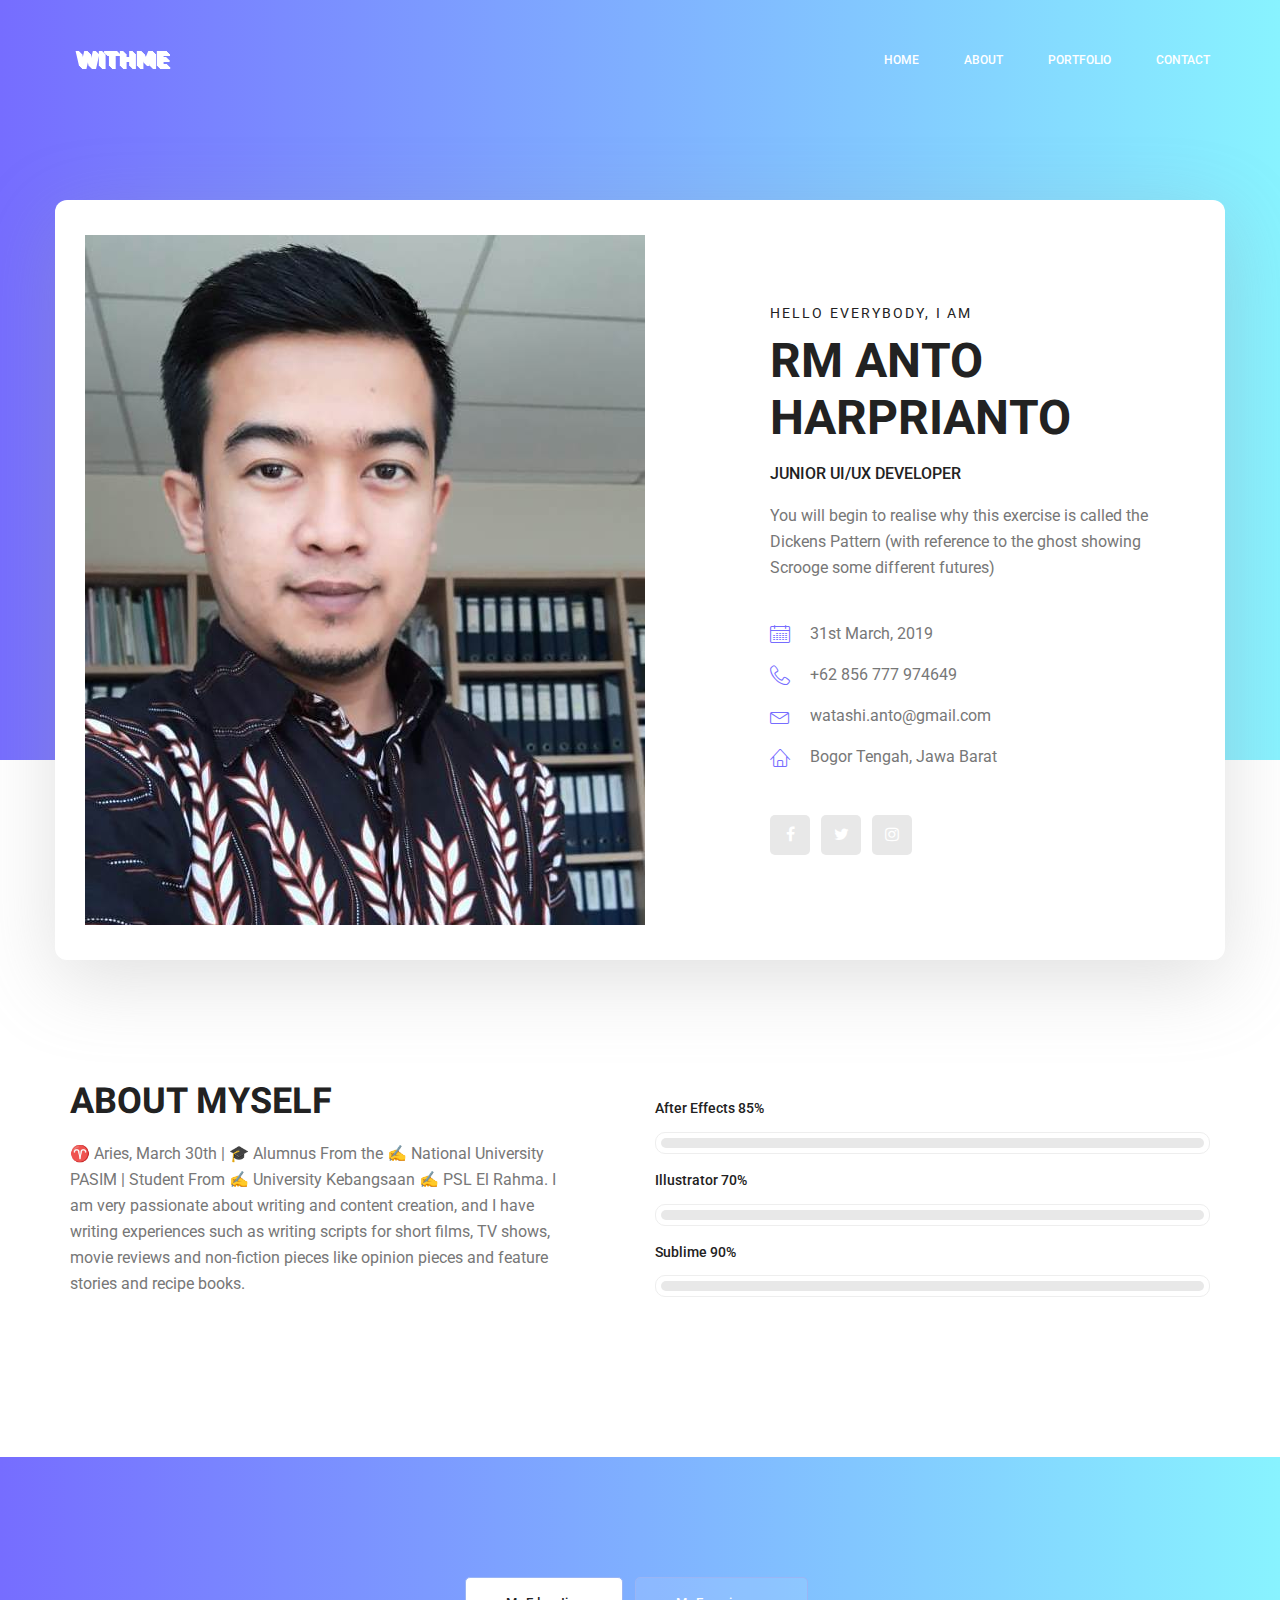
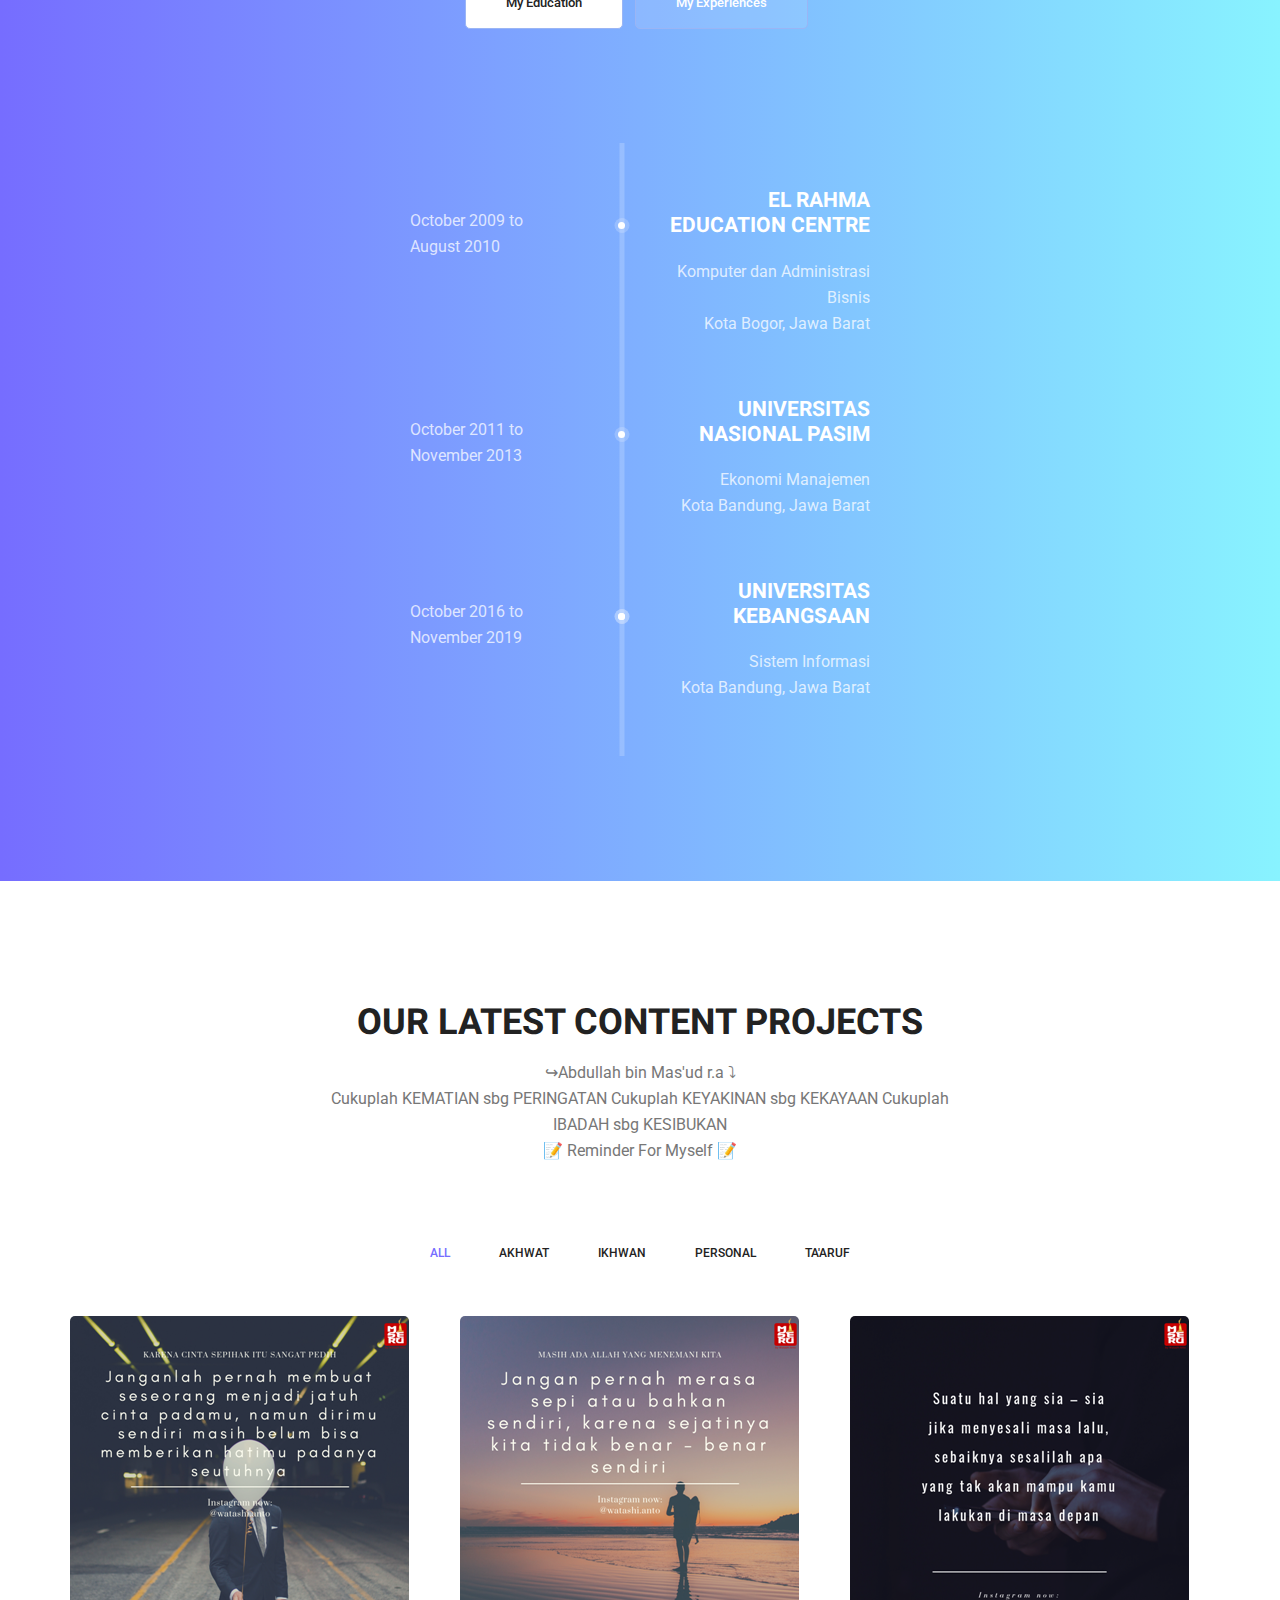
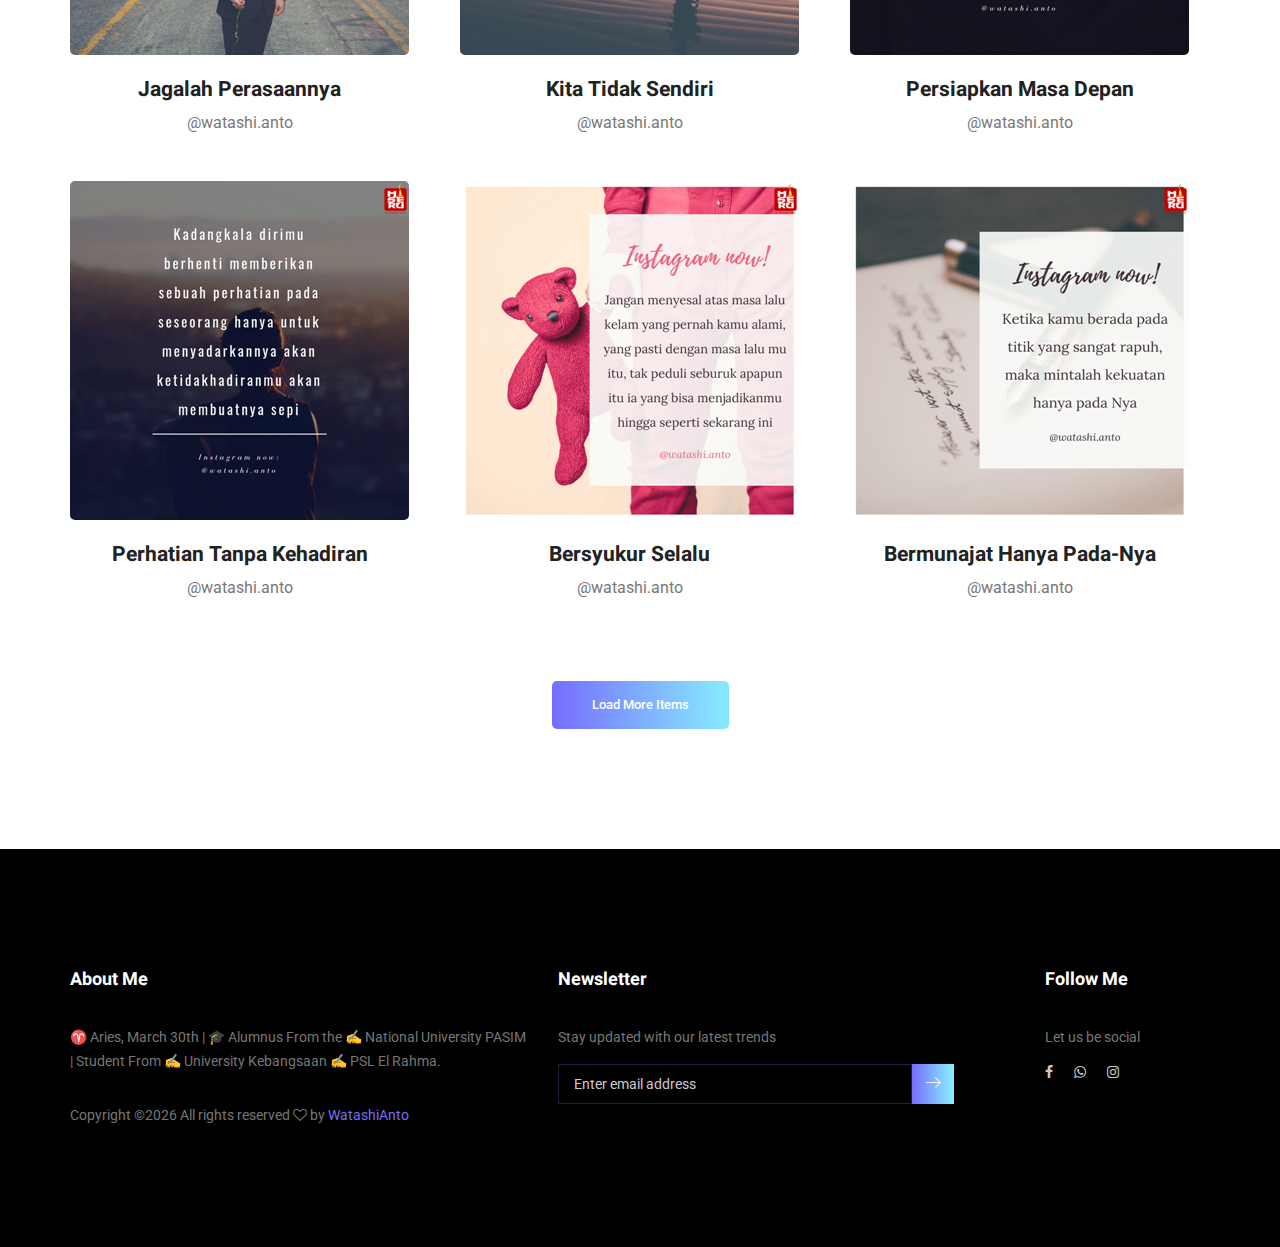
<file: index.html>
<!doctype html>
<html lang="en">
    <head>
        <!-- Required meta tags -->
        <meta charset="utf-8">
        <meta name="viewport" content="width=device-width, initial-scale=1, shrink-to-fit=no">
        <link rel="icon" href="img/favicon.png" type="image/png">
        <title>WithMe Personal</title>
        <!-- Bootstrap CSS -->
        <link rel="stylesheet" href="css/bootstrap.css">
        <link rel="stylesheet" href="vendors/linericon/style.css">
        <link rel="stylesheet" href="css/font-awesome.min.css">
        <link rel="stylesheet" href="vendors/owl-carousel/owl.carousel.min.css">
        <link rel="stylesheet" href="vendors/lightbox/simpleLightbox.css">
        <link rel="stylesheet" href="vendors/nice-select/css/nice-select.css">
        <link rel="stylesheet" href="vendors/animate-css/animate.css">
        <link rel="stylesheet" href="vendors/popup/magnific-popup.css">
        <link rel="stylesheet" href="vendors/flaticon/flaticon.css">
        <!-- main css -->
        <link rel="stylesheet" href="css/style.css">
        <link rel="stylesheet" href="css/responsive.css">
    </head>
    <body>
        
        <!--================Header Menu Area =================-->
        <header class="header_area">
            <div class="main_menu">
            	<nav class="navbar navbar-expand-lg navbar-light">
					<div class="container box_1620">
						<!-- Brand and toggle get grouped for better mobile display -->
						<a class="navbar-brand logo_h" href="index.html"><img src="img/logo.png" alt=""></a>
						<button class="navbar-toggler" type="button" data-toggle="collapse" data-target="#navbarSupportedContent" aria-controls="navbarSupportedContent" aria-expanded="false" aria-label="Toggle navigation">
							<span class="icon-bar"></span>
							<span class="icon-bar"></span>
							<span class="icon-bar"></span>
						</button>
						<!-- Collect the nav links, forms, and other content for toggling -->
						<div class="collapse navbar-collapse offset" id="navbarSupportedContent">
							<ul class="nav navbar-nav menu_nav ml-auto">
								<li class="nav-item active"><a class="nav-link" href="index.html">Home</a></li> 
								<li class="nav-item"><a class="nav-link" href="about-us.html">About</a></li>
								<li class="nav-item"><a class="nav-link" href="portfolio.html">Portfolio</a></li> 
								<li class="nav-item"><a class="nav-link" href="contact.html">Contact</a></li>
							</ul>
						</div>
					</div>
            	</nav>
            </div>
        </header>
        <!--================Header Menu Area =================-->
        
        <!--================Home Banner Area =================-->
        <section class="home_banner_area">
           	<div class="container box_1620">
           		<div class="banner_inner d-flex align-items-center">
					<div class="banner_content">
						<div class="media">
							<div class="d-flex">
								<img src="img/personal.jpeg" alt="">
							</div>
							<div class="media-body">
								<div class="personal_text">
									<h6>Hello Everybody, i am</h6>
									<h3>RM Anto Harprianto</h3>
									<h4>Junior UI/UX Developer</h4>
									<p>You will begin to realise why this exercise is called the Dickens Pattern (with reference to the ghost showing Scrooge some different futures)</p>
									<ul class="list basic_info">
										<li><a href="#"><i class="lnr lnr-calendar-full"></i> 31st March, 2019</a></li>
										<li><a href="#"><i class="lnr lnr-phone-handset"></i> +62 856 777 974649</a></li>
										<li><a href="#"><i class="lnr lnr-envelope"></i> watashi.anto@gmail.com</a></li>
										<li><a href="#"><i class="lnr lnr-home"></i> Bogor Tengah, Jawa Barat</a></li>
									</ul>
									<ul class="list personal_social">
										<li><a href="#"><i class="fa fa-facebook"></i></a></li>
										<li><a href="#"><i class="fa fa-twitter"></i></a></li>
										<li><a href="#"><i class="fa fa-instagram"></i></a></li>
									</ul>
								</div>
							</div>
						</div>
					</div>
				</div>
            </div>
        </section>
        <!--================End Home Banner Area =================-->
        
        <!--================Welcome Area =================-->
        <section class="welcome_area p_120">
        	<div class="container">
        		<div class="row welcome_inner">
        			<div class="col-lg-6">
        				<div class="welcome_text">
        					<h4>About Myself</h4>
        					<p>♈ Aries, March 30th | 🎓 Alumnus From the ✍ National University PASIM | Student From ✍ University Kebangsaan ✍ PSL El Rahma. I am very passionate about writing and content creation, and I have writing experiences such as writing scripts for short films, TV shows, movie reviews and non-fiction pieces like opinion pieces and feature stories and recipe books.</p>
        				</div>
        			</div>
        			<div class="col-lg-6">
        				<div class="tools_expert">
        					<div class="skill_main">
								<div class="skill_item">
									<h4>After Effects <span class="counter">85</span>%</h4>
									<div class="progress_br">
										<div class="progress">
											<div class="progress-bar" role="progressbar" aria-valuenow="85" aria-valuemin="0" aria-valuemax="100"></div>
										</div>
									</div>
								</div>
								<div class="skill_item">
									<h4>Illustrator <span class="counter">70</span>%</h4>
									<div class="progress_br">
										<div class="progress">
											<div class="progress-bar" role="progressbar" aria-valuenow="90" aria-valuemin="0" aria-valuemax="100"></div>
										</div>
									</div>
								</div>
								<div class="skill_item">
									<h4>Sublime <span class="counter">90</span>%</h4>
									<div class="progress_br">
										<div class="progress">
											<div class="progress-bar" role="progressbar" aria-valuenow="85" aria-valuemin="0" aria-valuemax="100"></div>
										</div>
									</div>
								</div>
							</div>
        				</div>
        			</div>
        		</div>
        	</div>
        </section>
        <!--================End Welcome Area =================-->
        
        <!--================My Tabs Area =================-->
        <section class="mytabs_area p_120">
        	<div class="container">
        		<div class="tabs_inner">
					<ul class="nav nav-tabs" id="myTab" role="tablist">
						<li class="nav-item">
							<a class="nav-link active" id="home-tab" data-toggle="tab" href="#home" role="tab" aria-controls="home" aria-selected="true">My Education</a>
						</li>
						<li class="nav-item">
							<a class="nav-link" id="profile-tab" data-toggle="tab" href="#profile" role="tab" aria-controls="profile" aria-selected="false">My Experiences</a>
						</li>
					</ul>
					<div class="tab-content" id="myTabContent">
						<div class="tab-pane fade show active" id="home" role="tabpanel" aria-labelledby="home-tab">
							<ul class="list">
								<li>
									<span></span>
									<div class="media">
										<div class="d-flex" align="left">
											<p>October 2009 to August 2010</p>
										</div>
										<div class="media-body" align="right">
											<h4>El Rahma Education Centre</h4>
											<p>Komputer dan Administrasi Bisnis <br />Kota Bogor, Jawa Barat</p>
										</div>
									</div>
								</li>
								<li>
									<span></span>
									<div class="media">
										<div class="d-flex" align="left">
											<p>October 2011 to November 2013</p>
										</div>
										<div class="media-body" align="right">
											<h4>Universitas Nasional PASIM</h4>
											<p>Ekonomi Manajemen <br />Kota Bandung, Jawa Barat</p>
										</div>
									</div>
								</li>
								<li>
									<span></span>
									<div class="media">
										<div class="d-flex" align="left">
											<p>October 2016 to November 2019</p>
										</div>
										<div class="media-body" align="right">
											<h4>Universitas Kebangsaan</h4>
											<p>Sistem Informasi <br />Kota Bandung, Jawa Barat</p>
										</div>
									</div>
									<span></span>
								</li>
							</ul>
						</div>
						<div class="tab-pane fade" id="profile" role="tabpanel" aria-labelledby="profile-tab">
							<ul class="list">
								<li>
									<span></span>
									<div class="media">
										<div class="d-flex" align="left">
											<p>June 2012 to March 2014</p>
										</div>
										<div class="media-body" align="right">
											<h4>Kompas Gramedia</h4>
											<p>Administration Distribution Product <br />Jakarta Barat, DKI Jakarta</p>
										</div>
									</div>
									<span></span>
								</li>
								<li>
									<span></span>
									<div class="media">
										<div class="d-flex" align="left">
											<p>April 2014 to present</p>
										</div>
										<div class="media-body" align="right">
											<h4>PT. Pegadaian (Persero)</h4>
											<p>Strategi Human Capital <br />Jakarta Pusat, DKI Jakarta</p>
										</div>
									</div>
									<span></span>
								</li>
								<li>
									<span></span>
									<div class="media">
										<div class="d-flex" align="left">
											<p>February 2016 to present</p>
										</div>
										<div class="media-body" align="right">
											<h4>Dana Pensiun Pegadaian</h4>
											<p>IT Solution <br />Jakarta Timur, DKI Jakarta</p>
										</div>
									</div>
									<span></span>
								</li>
							</ul>
						</div>
					</div>
        		</div>
        	</div>
        </section>
        <!--================End My Tabs Area =================-->
              
        <!--================Home Gallery Area =================-->
        <section class="home_gallery_area p_120">
        	<div class="container">
        		<div class="main_title">
        			<h2>Our Latest Content Projects</h2>
        			<p>↪Abdullah bin Mas'ud r.a ⤵ <br>Cukuplah KEMATIAN sbg PERINGATAN Cukuplah KEYAKINAN sbg KEKAYAAN Cukuplah IBADAH sbg KESIBUKAN <br>📝 Reminder For Myself 📝</p>
        		</div>
        		<div class="isotope_fillter">
                    <ul class="gallery_filter list">
                        <li class="active" data-filter="*"><a href="#">All</a></li>
                        <li data-filter=".brand"><a href="#">Akhwat</a></li>
                        <li data-filter=".manipul"><a href="#">Ikhwan</a></li>
                        <li data-filter=".creative"><a href="#">Personal</a></li>
                        <li data-filter=".design"><a href="#">Ta'aruf</a></li>
                    </ul>
        		</div>
        	</div>
        	<div class="container">
        		<div class="gallery_f_inner row imageGallery1">
        			<div class="col-lg-4 col-md-4 col-sm-6 brand manipul design print">
        				<div class="h_gallery_item">
        					<div class="g_img_item">
        						<img class="img-fluid" src="img/gallery/1.png" alt="">
        						<a class="light" href="img/gallery/1.png"><img src="img/gallery/icon.png" alt=""></a>
        					</div>
        					<div class="g_item_text">
        						<h4>Jagalah Perasaannya</h4>
        						<p>@watashi.anto</p>
        					</div>
        				</div>
        			</div>
        			<div class="col-lg-4 col-md-4 col-sm-6 brand manipul creative">
        				<div class="h_gallery_item">
        					<div class="g_img_item">
        						<img class="img-fluid" src="img/gallery/2.png" alt="">
        						<a class="light" href="img/gallery/2.png"><img src="img/gallery/icon.png" alt=""></a>
        					</div>
        					<div class="g_item_text">
        						<h4>Kita Tidak Sendiri</h4>
        						<p>@watashi.anto</p>
        					</div>
        				</div>
        			</div>
        			<div class="col-lg-4 col-md-4 col-sm-6 manipul creative design print">
        				<div class="h_gallery_item">
        					<div class="g_img_item">
        						<img class="img-fluid" src="img/gallery/3.png" alt="">
        						<a class="light" href="img/gallery/3.png"><img src="img/gallery/icon.png" alt=""></a>
        					</div>
        					<div class="g_item_text">
        						<h4>Persiapkan Masa Depan</h4>
        						<p>@watashi.anto</p>
        					</div>
        				</div>
        			</div>
        			<div class="col-lg-4 col-md-4 col-sm-6 brand creative print">
        				<div class="h_gallery_item">
        					<div class="g_img_item">
        						<img class="img-fluid" src="img/gallery/4.png" alt="">
        						<a class="light" href="img/gallery/4.png"><img src="img/gallery/icon.png" alt=""></a>
        					</div>
        					<div class="g_item_text">
        						<h4>Perhatian Tanpa Kehadiran</h4>
        						<p>@watashi.anto</p>
        					</div>
        				</div>
        			</div>
        			<div class="col-lg-4 col-md-4 col-sm-6 brand manipul design">
        				<div class="h_gallery_item">
        					<div class="g_img_item">
        						<img class="img-fluid" src="img/gallery/5.png" alt="">
        						<a class="light" href="img/gallery/5.png"><img src="img/gallery/icon.png" alt=""></a>
        					</div>
        					<div class="g_item_text">
        						<h4>Bersyukur Selalu</h4>
        						<p>@watashi.anto</p>
        					</div>
        				</div>
        			</div>
        			<div class="col-lg-4 col-md-4 col-sm-6 brand creative">
        				<div class="h_gallery_item">
        					<div class="g_img_item">
        						<img class="img-fluid" src="img/gallery/6.png" alt="">
        						<a class="light" href="img/gallery/6.png"><img src="img/gallery/icon.png" alt=""></a>
        					</div>
        					<div class="g_item_text">
        						<h4>Bermunajat Hanya Pada-Nya</h4>
        						<p>@watashi.anto</p>
        					</div>
        				</div>
        			</div>
        		</div>
        		<div class="more_btn">
        			<a class="main_btn" href="portfolio.html">Load More Items</a>
        		</div>
        	</div>
        </section>
        <!--================End Home Gallery Area =================-->
             
        <!--================Footer Area =================-->
        <footer class="footer_area p_120">
        	<div class="container">
        		<div class="row footer_inner">
        			<div class="col-lg-5 col-sm-6">
        				<aside class="f_widget ab_widget">
        					<div class="f_title">
        						<h3>About Me</h3>
        					</div>
        					<p>♈ Aries, March 30th | 🎓 Alumnus From the ✍ National University PASIM | Student From ✍ University Kebangsaan ✍ PSL El Rahma.</p>
        					<p><!-- Link back to Colorlib can't be removed. Template is licensed under CC BY 3.0. -->
Copyright &copy;<script>document.write(new Date().getFullYear());</script> All rights reserved <i class="fa fa-heart-o" aria-hidden="true"></i> by <a href="https://colorlib.com" target="_blank">WatashiAnto</a>
<!-- Link back to Colorlib can't be removed. Template is licensed under CC BY 3.0. --></p>
        				</aside>
        			</div>
        			<div class="col-lg-5 col-sm-6">
        				<aside class="f_widget news_widget">
        					<div class="f_title">
        						<h3>Newsletter</h3>
        					</div>
        					<p>Stay updated with our latest trends</p>
        					<div id="mc_embed_signup">
                                <form target="_blank" action="https://spondonit.us12.list-manage.com/subscribe/post?u=1462626880ade1ac87bd9c93a&amp;id=92a4423d01" method="get" class="subscribe_form relative">
                                	<div class="input-group d-flex flex-row">
                                        <input name="EMAIL" placeholder="Enter email address" onfocus="this.placeholder = ''" onblur="this.placeholder = 'Email Address '" required="" type="email">
                                        <button class="btn sub-btn"><span class="lnr lnr-arrow-right"></span></button>		
                                    </div>				
                                    <div class="mt-10 info"></div>
                                </form>
                            </div>
        				</aside>
        			</div>
        			<div class="col-lg-2">
        				<aside class="f_widget social_widget">
        					<div class="f_title">
        						<h3>Follow Me</h3>
        					</div>
        					<p>Let us be social</p>
        					<ul class="list">
        						<li><a href="#"><i class="fa fa-facebook"></i></a></li>
        						<li><a href="http://wa.me/6285777974649" target="_blank"><i class="fa fa-whatsapp"></i></a></li>
        						<li><a href="https://www.instagram.com/watashi.anto/?hl=id" target="_blank"><i class="fa fa-instagram"></i></a></li>
        					</ul>
        				</aside>
        			</div>
        		</div>
        	</div>
        </footer>
        <!--================End Footer Area =================-->
        
        
        
        
        
        
        <!-- Optional JavaScript -->
        <!-- jQuery first, then Popper.js, then Bootstrap JS -->
        <script src="js/jquery-3.3.1.min.js"></script>
        <script src="js/popper.js"></script>
        <script src="js/bootstrap.min.js"></script>
        <script src="js/stellar.js"></script>
        <script src="vendors/lightbox/simpleLightbox.min.js"></script>
        <script src="vendors/nice-select/js/jquery.nice-select.min.js"></script>
        <script src="vendors/isotope/imagesloaded.pkgd.min.js"></script>
        <script src="vendors/isotope/isotope.pkgd.min.js"></script>
        <script src="vendors/owl-carousel/owl.carousel.min.js"></script>
        <script src="vendors/popup/jquery.magnific-popup.min.js"></script>
        <script src="js/jquery.ajaxchimp.min.js"></script>
        <script src="vendors/counter-up/jquery.waypoints.min.js"></script>
        <script src="vendors/counter-up/jquery.counterup.min.js"></script>
        <script src="js/mail-script.js"></script>
        <script src="js/theme.js"></script>
    </body>
</html>
</file>
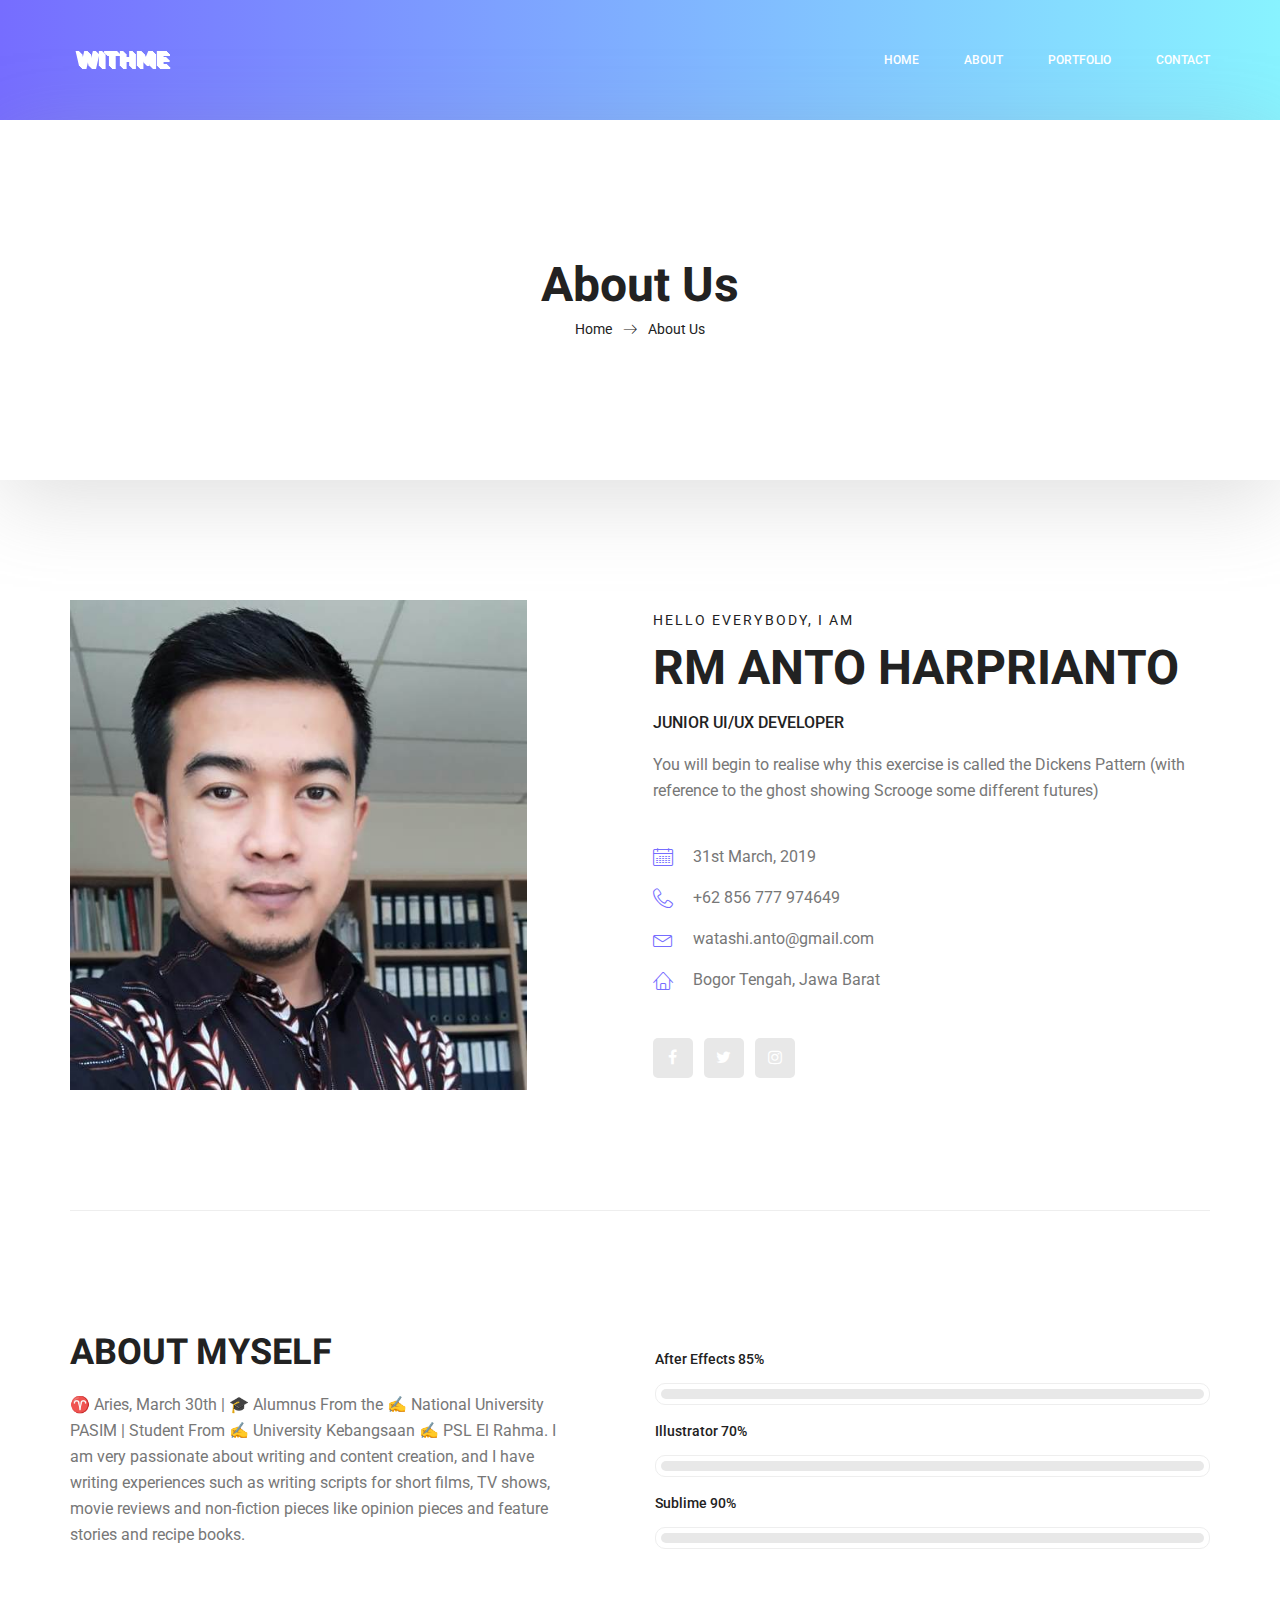
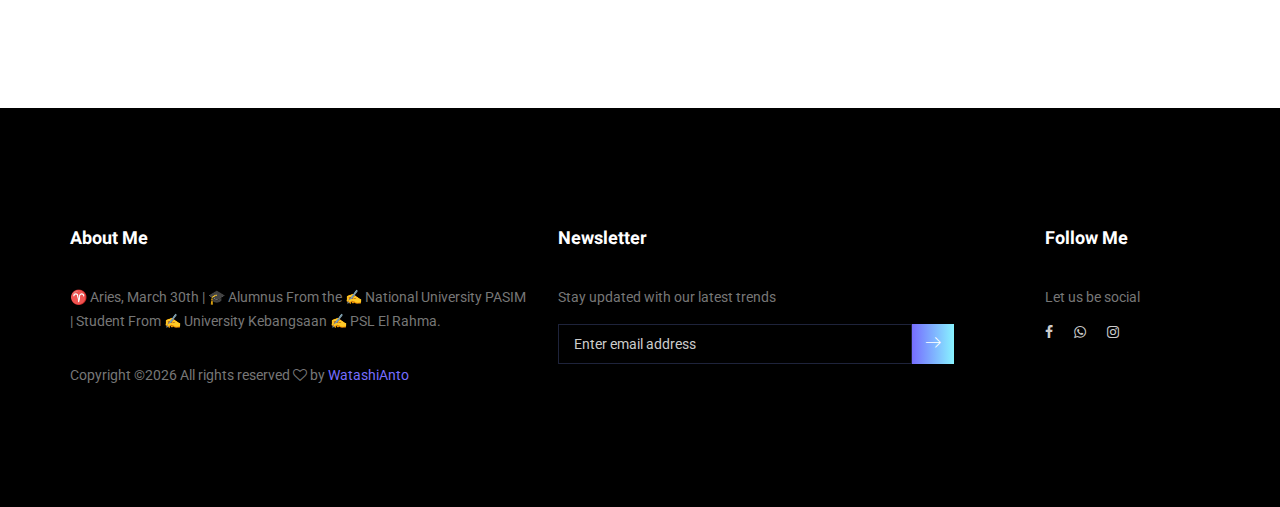
<file: about-us.html>
<!doctype html>
<html lang="en">
    <head>
        <!-- Required meta tags -->
        <meta charset="utf-8">
        <meta name="viewport" content="width=device-width, initial-scale=1, shrink-to-fit=no">
        <link rel="icon" href="img/favicon.png" type="image/png">
        <title>WithMe Personal</title>
        <!-- Bootstrap CSS -->
        <link rel="stylesheet" href="css/bootstrap.css">
        <link rel="stylesheet" href="vendors/linericon/style.css">
        <link rel="stylesheet" href="css/font-awesome.min.css">
        <link rel="stylesheet" href="vendors/owl-carousel/owl.carousel.min.css">
        <link rel="stylesheet" href="vendors/lightbox/simpleLightbox.css">
        <link rel="stylesheet" href="vendors/nice-select/css/nice-select.css">
        <link rel="stylesheet" href="vendors/animate-css/animate.css">
        <link rel="stylesheet" href="vendors/popup/magnific-popup.css">
        <!-- main css -->
        <link rel="stylesheet" href="css/style.css">
        <link rel="stylesheet" href="css/responsive.css">
    </head>
    <body>
        
        <!--================Header Menu Area =================-->
        <header class="header_area">
            <div class="main_menu">
            	<nav class="navbar navbar-expand-lg navbar-light">
					<div class="container box_1620">
						<!-- Brand and toggle get grouped for better mobile display -->
						<a class="navbar-brand logo_h" href="index.html"><img src="img/logo.png" alt=""></a>
						<button class="navbar-toggler" type="button" data-toggle="collapse" data-target="#navbarSupportedContent" aria-controls="navbarSupportedContent" aria-expanded="false" aria-label="Toggle navigation">
							<span class="icon-bar"></span>
							<span class="icon-bar"></span>
							<span class="icon-bar"></span>
						</button>
						<!-- Collect the nav links, forms, and other content for toggling -->
                        <div class="collapse navbar-collapse offset" id="navbarSupportedContent">
                            <ul class="nav navbar-nav menu_nav ml-auto">
                                <li class="nav-item active"><a class="nav-link" href="index.html">Home</a></li> 
                                <li class="nav-item"><a class="nav-link" href="about-us.html">About</a></li>
                                <li class="nav-item"><a class="nav-link" href="portfolio.html">Portfolio</a></li> 
                                <li class="nav-item"><a class="nav-link" href="contact.html">Contact</a></li>
                            </ul>
                        </div>
					</div>
            	</nav>
            </div>
        </header>
        <!--================Header Menu Area =================-->
        
        <!--================Home Banner Area =================-->
        <section class="banner_area">
            <div class="box_1620">
				<div class="banner_inner d-flex align-items-center">
					<div class="container">
						<div class="banner_content text-center">
							<h2>About Us</h2>
							<div class="page_link">
								<a href="index.html">Home</a>
								<a href="about-us.html">About Us</a>
							</div>
						</div>
					</div>
				</div>
            </div>
        </section>
        <!--================End Home Banner Area =================-->
        
        
        <!--================Home Banner Area =================-->
        <section class="profile_area">
           	<div class="container">
           		<div class="profile_inner p_120">
					<div class="row">
						<div class="col-lg-5">
							<img class="img-fluid" src="img/personal-2.jpeg" alt="">
						</div>
						<div class="col-lg-7">
                            <div class="media-body">
                                <div class="personal_text">
                                    <h6>Hello Everybody, i am</h6>
                                    <h3>RM Anto Harprianto</h3>
                                    <h4>Junior UI/UX Developer</h4>
                                    <p>You will begin to realise why this exercise is called the Dickens Pattern (with reference to the ghost showing Scrooge some different futures)</p>
                                    <ul class="list basic_info">
                                        <li><a href="#"><i class="lnr lnr-calendar-full"></i> 31st March, 2019</a></li>
                                        <li><a href="#"><i class="lnr lnr-phone-handset"></i> +62 856 777 974649</a></li>
                                        <li><a href="#"><i class="lnr lnr-envelope"></i> watashi.anto@gmail.com</a></li>
                                        <li><a href="#"><i class="lnr lnr-home"></i> Bogor Tengah, Jawa Barat</a></li>
                                    </ul>
                                    <ul class="list personal_social">
                                        <li><a href="#"><i class="fa fa-facebook"></i></a></li>
                                        <li><a href="#"><i class="fa fa-twitter"></i></a></li>
                                        <li><a href="#"><i class="fa fa-instagram"></i></a></li>
                                    </ul>
                                </div>
                            </div>
						</div>
					</div>
           		</div>
            </div>
        </section>
        <!--================End Home Banner Area =================-->
        
        <!--================Welcome Area =================-->
        <section class="welcome_area p_120">
            <div class="container">
                <div class="row welcome_inner">
                    <div class="col-lg-6">
                        <div class="welcome_text">
                            <h4>About Myself</h4>
                            <p>♈ Aries, March 30th | 🎓 Alumnus From the ✍ National University PASIM | Student From ✍ University Kebangsaan ✍ PSL El Rahma. I am very passionate about writing and content creation, and I have writing experiences such as writing scripts for short films, TV shows, movie reviews and non-fiction pieces like opinion pieces and feature stories and recipe books.</p>
                        </div>
                    </div>
                    <div class="col-lg-6">
                        <div class="tools_expert">
                            <div class="skill_main">
                                <div class="skill_item">
                                    <h4>After Effects <span class="counter">85</span>%</h4>
                                    <div class="progress_br">
                                        <div class="progress">
                                            <div class="progress-bar" role="progressbar" aria-valuenow="85" aria-valuemin="0" aria-valuemax="100"></div>
                                        </div>
                                    </div>
                                </div>
                                <div class="skill_item">
                                    <h4>Illustrator <span class="counter">70</span>%</h4>
                                    <div class="progress_br">
                                        <div class="progress">
                                            <div class="progress-bar" role="progressbar" aria-valuenow="90" aria-valuemin="0" aria-valuemax="100"></div>
                                        </div>
                                    </div>
                                </div>
                                <div class="skill_item">
                                    <h4>Sublime <span class="counter">90</span>%</h4>
                                    <div class="progress_br">
                                        <div class="progress">
                                            <div class="progress-bar" role="progressbar" aria-valuenow="85" aria-valuemin="0" aria-valuemax="100"></div>
                                        </div>
                                    </div>
                                </div>
                            </div>
                        </div>
                    </div>
                </div>
            </div>
        </section>
        <!--================End Welcome Area =================-->
             
        <!--================Footer Area =================-->
        <footer class="footer_area p_120">
        	<div class="container">
        		<div class="row footer_inner">
        			<div class="col-lg-5 col-sm-6">
        				<aside class="f_widget ab_widget">
        					<div class="f_title">
                                <h3>About Me</h3>
                            </div>
                            <p>♈ Aries, March 30th | 🎓 Alumnus From the ✍ National University PASIM | Student From ✍ University Kebangsaan ✍ PSL El Rahma.</p>
        					<p><!-- Link back to Colorlib can't be removed. Template is licensed under CC BY 3.0. -->
Copyright &copy;<script>document.write(new Date().getFullYear());</script> All rights reserved <i class="fa fa-heart-o" aria-hidden="true"></i> by <a href="https://colorlib.com" target="_blank">WatashiAnto</a>
<!-- Link back to Colorlib can't be removed. Template is licensed under CC BY 3.0. --></p>
        				</aside>
        			</div>
        			<div class="col-lg-5 col-sm-6">
        				<aside class="f_widget news_widget">
        					<div class="f_title">
        						<h3>Newsletter</h3>
        					</div>
        					<p>Stay updated with our latest trends</p>
        					<div id="mc_embed_signup">
                                <form target="_blank" action="https://spondonit.us12.list-manage.com/subscribe/post?u=1462626880ade1ac87bd9c93a&amp;id=92a4423d01" method="get" class="subscribe_form relative">
                                	<div class="input-group d-flex flex-row">
                                        <input name="EMAIL" placeholder="Enter email address" onfocus="this.placeholder = ''" onblur="this.placeholder = 'Email Address '" required="" type="email">
                                        <button class="btn sub-btn"><span class="lnr lnr-arrow-right"></span></button>		
                                    </div>				
                                    <div class="mt-10 info"></div>
                                </form>
                            </div>
        				</aside>
        			</div>
        			<div class="col-lg-2">
        				<aside class="f_widget social_widget">
        					<div class="f_title">
        						<h3>Follow Me</h3>
        					</div>
        					<p>Let us be social</p>
        					<ul class="list">
                                <li><a href="#"><i class="fa fa-facebook"></i></a></li>
                                <li><a href="http://wa.me/6285777974649" target="_blank"><i class="fa fa-whatsapp"></i></a></li>
                                <li><a href="https://www.instagram.com/watashi.anto/?hl=id" target="_blank"><i class="fa fa-instagram"></i></a></li>
        					</ul>
        				</aside>
        			</div>
        		</div>
        	</div>
        </footer>
        <!--================End Footer Area =================-->
        
        
        
        
        <!-- Optional JavaScript -->
        <!-- jQuery first, then Popper.js, then Bootstrap JS -->
        <script src="js/jquery-3.3.1.min.js"></script>
        <script src="js/popper.js"></script>
        <script src="js/bootstrap.min.js"></script>
        <script src="js/stellar.js"></script>
        <script src="vendors/lightbox/simpleLightbox.min.js"></script>
        <script src="vendors/nice-select/js/jquery.nice-select.min.js"></script>
        <script src="vendors/isotope/imagesloaded.pkgd.min.js"></script>
        <script src="vendors/isotope/isotope.pkgd.min.js"></script>
        <script src="vendors/owl-carousel/owl.carousel.min.js"></script>
        <script src="vendors/popup/jquery.magnific-popup.min.js"></script>
        <script src="js/jquery.ajaxchimp.min.js"></script>
        <script src="vendors/counter-up/jquery.waypoints.min.js"></script>
        <script src="vendors/counter-up/jquery.counterup.min.js"></script>
        <script src="js/mail-script.js"></script>
        <script src="js/theme.js"></script>
    </body>
</html>
</file>
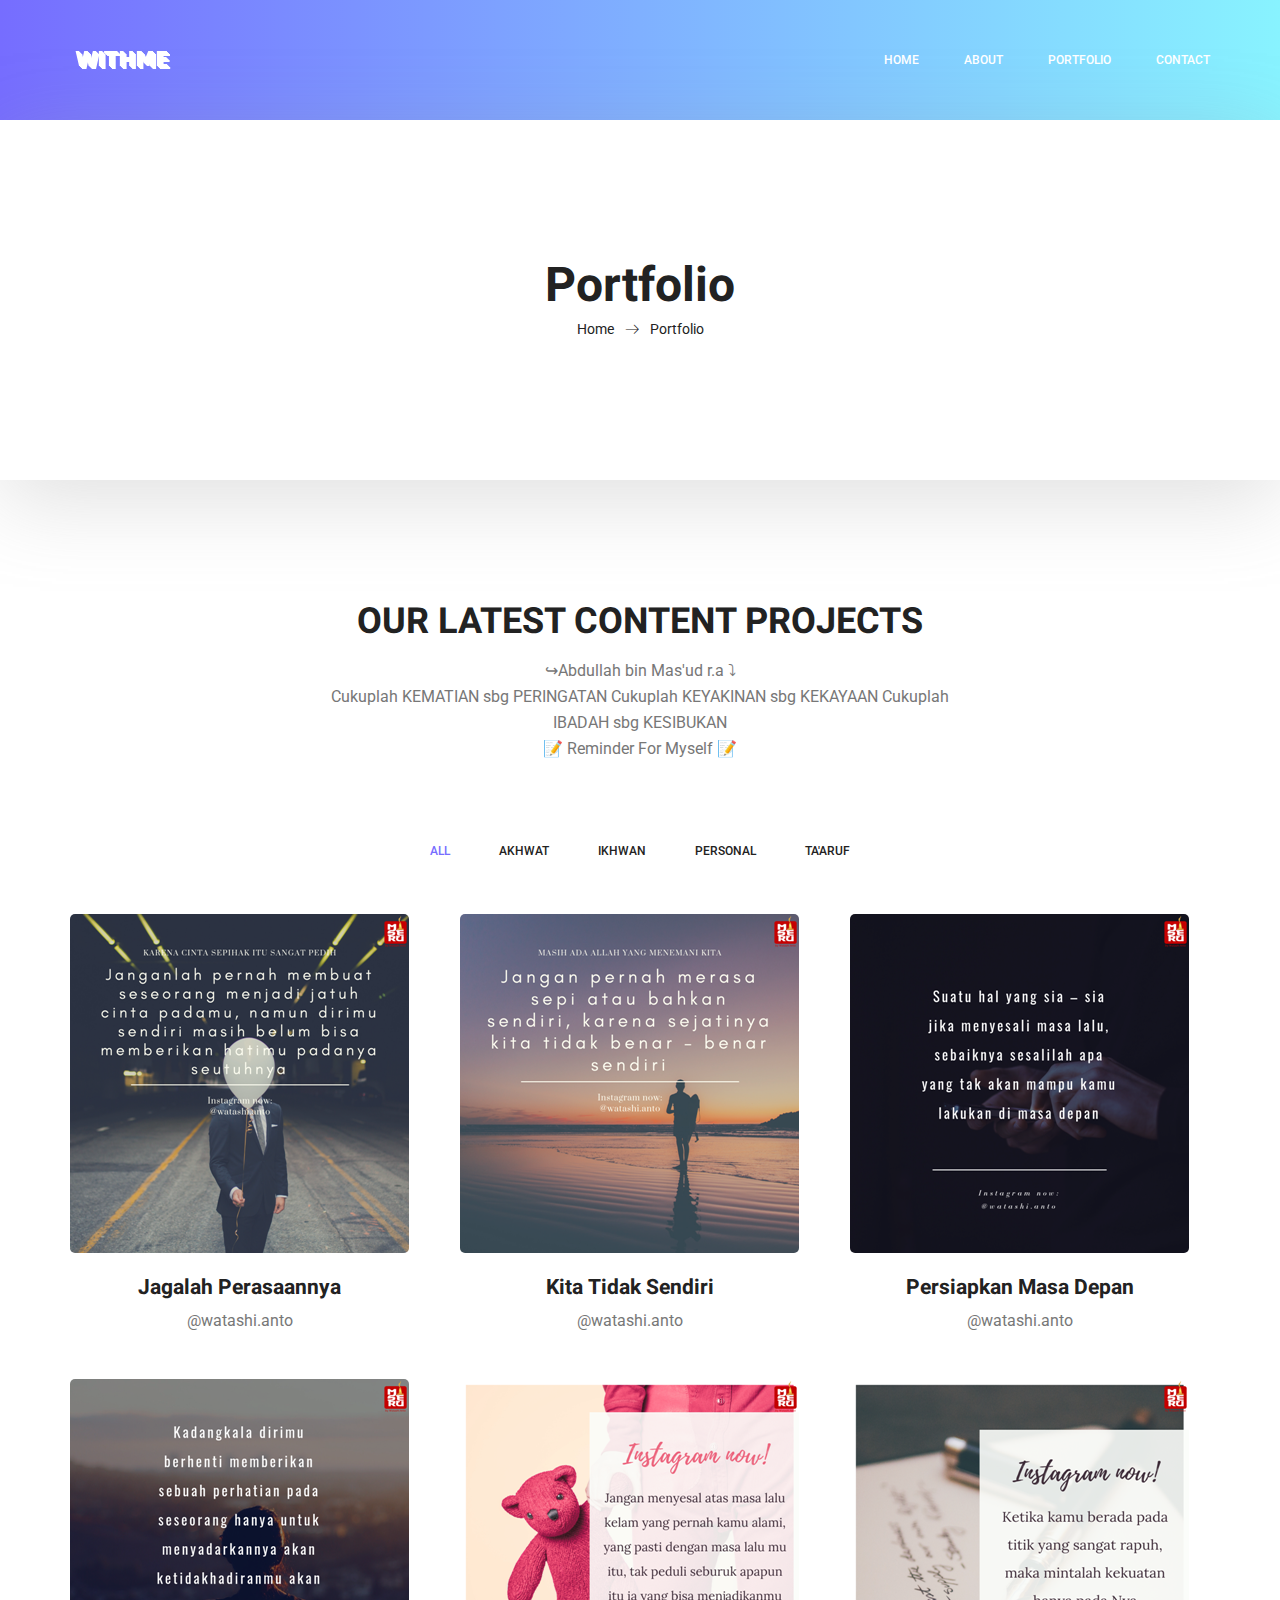
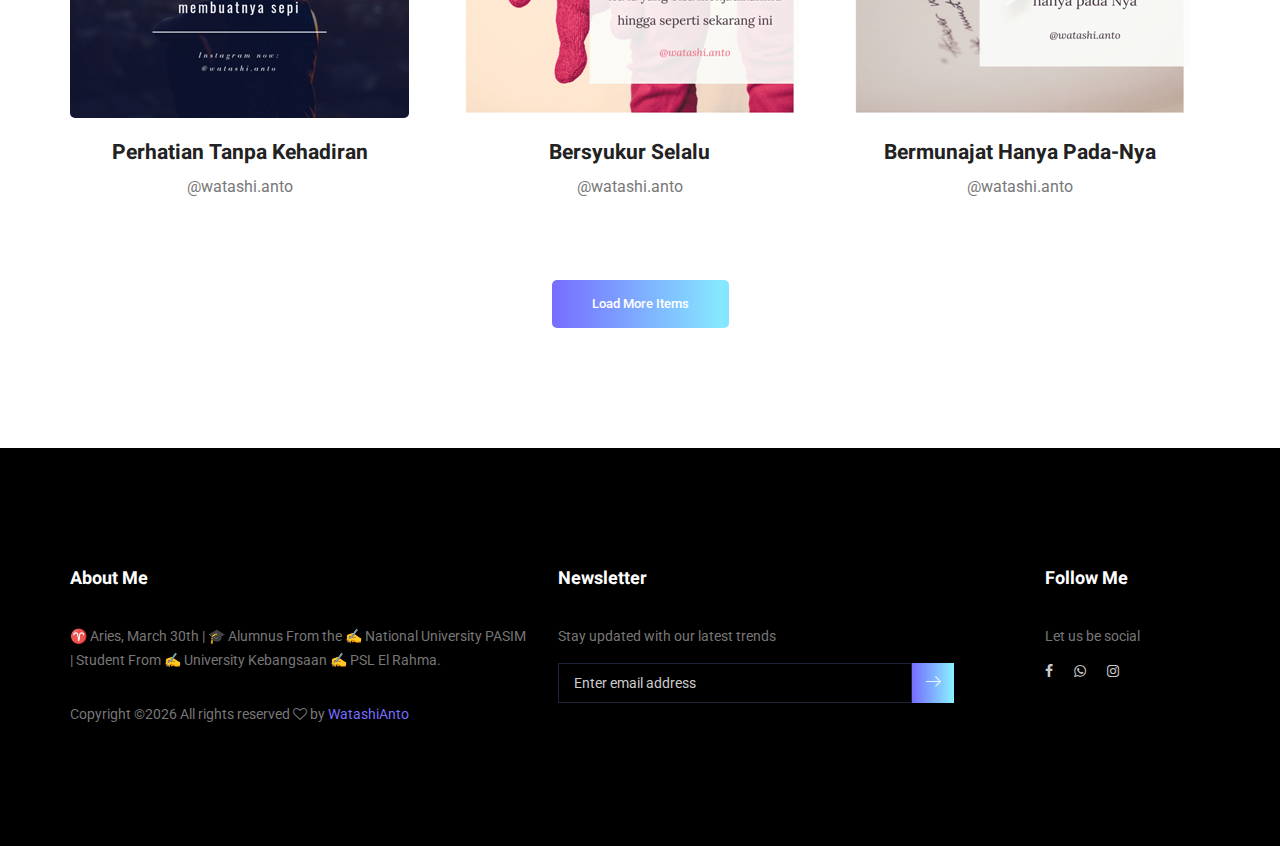
<file: portfolio.html>
<!doctype html>
<html lang="en">
    <head>
        <!-- Required meta tags -->
        <meta charset="utf-8">
        <meta name="viewport" content="width=device-width, initial-scale=1, shrink-to-fit=no">
        <link rel="icon" href="img/favicon.png" type="image/png">
        <title>WithMe Personal</title>
        <!-- Bootstrap CSS -->
        <link rel="stylesheet" href="css/bootstrap.css">
        <link rel="stylesheet" href="vendors/linericon/style.css">
        <link rel="stylesheet" href="css/font-awesome.min.css">
        <link rel="stylesheet" href="vendors/owl-carousel/owl.carousel.min.css">
        <link rel="stylesheet" href="vendors/lightbox/simpleLightbox.css">
        <link rel="stylesheet" href="vendors/nice-select/css/nice-select.css">
        <link rel="stylesheet" href="vendors/animate-css/animate.css">
        <link rel="stylesheet" href="vendors/popup/magnific-popup.css">
        <link rel="stylesheet" href="vendors/flaticon/flaticon.css">
        <!-- main css -->
        <link rel="stylesheet" href="css/style.css">
        <link rel="stylesheet" href="css/responsive.css">
    </head>
    <body>
        
        <!--================Header Menu Area =================-->
        <header class="header_area">
            <div class="main_menu">
            	<nav class="navbar navbar-expand-lg navbar-light">
					<div class="container box_1620">
						<!-- Brand and toggle get grouped for better mobile display -->
						<a class="navbar-brand logo_h" href="index.html"><img src="img/logo.png" alt=""></a>
						<button class="navbar-toggler" type="button" data-toggle="collapse" data-target="#navbarSupportedContent" aria-controls="navbarSupportedContent" aria-expanded="false" aria-label="Toggle navigation">
							<span class="icon-bar"></span>
							<span class="icon-bar"></span>
							<span class="icon-bar"></span>
						</button>
						<!-- Collect the nav links, forms, and other content for toggling -->
                        <div class="collapse navbar-collapse offset" id="navbarSupportedContent">
                            <ul class="nav navbar-nav menu_nav ml-auto">
                                <li class="nav-item active"><a class="nav-link" href="index.html">Home</a></li> 
                                <li class="nav-item"><a class="nav-link" href="about-us.html">About</a></li>
                                <li class="nav-item"><a class="nav-link" href="portfolio.html">Portfolio</a></li> 
                                <li class="nav-item"><a class="nav-link" href="contact.html">Contact</a></li>
                            </ul>
                        </div>
					</div>
            	</nav>
            </div>
        </header>
        <!--================Header Menu Area =================-->
        
        <!--================Home Banner Area =================-->
        <section class="banner_area">
            <div class="box_1620">
				<div class="banner_inner d-flex align-items-center">
					<div class="container">
						<div class="banner_content text-center">
							<h2>Portfolio</h2>
							<div class="page_link">
								<a href="index.html">Home</a>
								<a href="portfolio.html">Portfolio</a>
							</div>
						</div>
					</div>
				</div>
            </div>
        </section>
        <!--================End Home Banner Area =================-->
        
        <!--================Home Gallery Area =================-->
        <section class="home_gallery_area p_120">
        	<div class="container">
                <div class="main_title">
                    <h2>Our Latest Content Projects</h2>
                    <p>↪Abdullah bin Mas'ud r.a ⤵ <br>Cukuplah KEMATIAN sbg PERINGATAN Cukuplah KEYAKINAN sbg KEKAYAAN Cukuplah IBADAH sbg KESIBUKAN <br>📝 Reminder For Myself 📝</p>
                </div>
        		<div class="isotope_fillter">
        			<ul class="gallery_filter list">
						<li class="active" data-filter="*"><a href="#">All</a></li>
						<li data-filter=".brand"><a href="#">Akhwat</a></li>
						<li data-filter=".manipul"><a href="#">Ikhwan</a></li>
						<li data-filter=".creative"><a href="#">Personal</a></li>
						<li data-filter=".design"><a href="#">Ta'aruf</a></li>
					</ul>
        		</div>
        	</div>
        	<div class="container">
        		<div class="gallery_f_inner row imageGallery1">
        			<div class="col-lg-4 col-md-4 col-sm-6 brand manipul design print">
        				<div class="h_gallery_item">
        					<div class="g_img_item">
        						<img class="img-fluid" src="img/gallery/1.png" alt="">
        						<a class="light" href="img/gallery/1.png"><img src="img/gallery/icon.png" alt=""></a>
        					</div>
        					<div class="g_item_text">
        						<h4>Jagalah Perasaannya</h4>
        						<p>@watashi.anto</p>
        					</div>
        				</div>
        			</div>
        			<div class="col-lg-4 col-md-4 col-sm-6 brand manipul creative">
        				<div class="h_gallery_item">
        					<div class="g_img_item">
        						<img class="img-fluid" src="img/gallery/2.png" alt="">
        						<a class="light" href="img/gallery/2.png"><img src="img/gallery/icon.png" alt=""></a>
        					</div>
        					<div class="g_item_text">
        						<h4>Kita Tidak Sendiri</h4>
        						<p>@watashi.anto</p>
        					</div>
        				</div>
        			</div>
        			<div class="col-lg-4 col-md-4 col-sm-6 manipul creative design print">
        				<div class="h_gallery_item">
        					<div class="g_img_item">
        						<img class="img-fluid" src="img/gallery/3.png" alt="">
        						<a class="light" href="img/gallery/3.png"><img src="img/gallery/icon.png" alt=""></a>
        					</div>
        					<div class="g_item_text">
        						<h4>Persiapkan Masa Depan</h4>
        						<p>@watashi.anto</p>
        					</div>
        				</div>
        			</div>
        			<div class="col-lg-4 col-md-4 col-sm-6 brand creative print">
        				<div class="h_gallery_item">
        					<div class="g_img_item">
        						<img class="img-fluid" src="img/gallery/4.png" alt="">
        						<a class="light" href="img/gallery/4.png"><img src="img/gallery/icon.png" alt=""></a>
        					</div>
        					<div class="g_item_text">
        						<h4>Perhatian Tanpa Kehadiran</h4>
        						<p>@watashi.anto</p>
        					</div>
        				</div>
        			</div>
        			<div class="col-lg-4 col-md-4 col-sm-6 brand manipul design">
        				<div class="h_gallery_item">
        					<div class="g_img_item">
        						<img class="img-fluid" src="img/gallery/5.png" alt="">
        						<a class="light" href="img/gallery/5.png"><img src="img/gallery/icon.png" alt=""></a>
        					</div>
        					<div class="g_item_text">
        						<h4>Bersyukur Selalu</h4>
        						<p>@watashi.anto</p>
        					</div>
        				</div>
        			</div>
        			<div class="col-lg-4 col-md-4 col-sm-6 brand creative">
        				<div class="h_gallery_item">
        					<div class="g_img_item">
        						<img class="img-fluid" src="img/gallery/6.png" alt="">
        						<a class="light" href="img/gallery/6.png"><img src="img/gallery/icon.png" alt=""></a>
        					</div>
        					<div class="g_item_text">
        						<h4>Bermunajat Hanya Pada-Nya</h4>
        						<p>@watashi.anto</p>
        					</div>
        				</div>
        			</div>
        		</div>
        		<div class="more_btn">
        			<a class="main_btn" href="portfolio.html">Load More Items</a>
        		</div>
        	</div>
        </section>
        <!--================End Home Gallery Area =================-->
        
        <!--================Footer Area =================-->
        <footer class="footer_area p_120">
            <div class="container">
                <div class="row footer_inner">
                    <div class="col-lg-5 col-sm-6">
                        <aside class="f_widget ab_widget">
                            <div class="f_title">
                                <h3>About Me</h3>
                            </div>
                            <p>♈ Aries, March 30th | 🎓 Alumnus From the ✍ National University PASIM | Student From ✍ University Kebangsaan ✍ PSL El Rahma.</p>
                            <p><!-- Link back to Colorlib can't be removed. Template is licensed under CC BY 3.0. -->
Copyright &copy;<script>document.write(new Date().getFullYear());</script> All rights reserved <i class="fa fa-heart-o" aria-hidden="true"></i> by <a href="https://colorlib.com" target="_blank">WatashiAnto</a>
<!-- Link back to Colorlib can't be removed. Template is licensed under CC BY 3.0. --></p>
                        </aside>
                    </div>
                    <div class="col-lg-5 col-sm-6">
                        <aside class="f_widget news_widget">
                            <div class="f_title">
                                <h3>Newsletter</h3>
                            </div>
                            <p>Stay updated with our latest trends</p>
                            <div id="mc_embed_signup">
                                <form target="_blank" action="https://spondonit.us12.list-manage.com/subscribe/post?u=1462626880ade1ac87bd9c93a&amp;id=92a4423d01" method="get" class="subscribe_form relative">
                                    <div class="input-group d-flex flex-row">
                                        <input name="EMAIL" placeholder="Enter email address" onfocus="this.placeholder = ''" onblur="this.placeholder = 'Email Address '" required="" type="email">
                                        <button class="btn sub-btn"><span class="lnr lnr-arrow-right"></span></button>      
                                    </div>              
                                    <div class="mt-10 info"></div>
                                </form>
                            </div>
                        </aside>
                    </div>
                    <div class="col-lg-2">
                        <aside class="f_widget social_widget">
                            <div class="f_title">
                                <h3>Follow Me</h3>
                            </div>
                            <p>Let us be social</p>
                            <ul class="list">
                                <li><a href="#"><i class="fa fa-facebook"></i></a></li>
                                <li><a href="http://wa.me/6285777974649" target="_blank"><i class="fa fa-whatsapp"></i></a></li>
                                <li><a href="https://www.instagram.com/watashi.anto/?hl=id" target="_blank"><i class="fa fa-instagram"></i></a></li>                            </ul>
                        </aside>
                    </div>
                </div>
            </div>
        </footer>
        <!--================End Footer Area =================-->
        
        
        
        
        <!-- Optional JavaScript -->
        <!-- jQuery first, then Popper.js, then Bootstrap JS -->
        <script src="js/jquery-3.3.1.min.js"></script>
        <script src="js/popper.js"></script>
        <script src="js/bootstrap.min.js"></script>
        <script src="js/stellar.js"></script>
        <script src="vendors/lightbox/simpleLightbox.min.js"></script>
        <script src="vendors/nice-select/js/jquery.nice-select.min.js"></script>
        <script src="vendors/isotope/imagesloaded.pkgd.min.js"></script>
        <script src="vendors/isotope/isotope.pkgd.min.js"></script>
        <script src="vendors/owl-carousel/owl.carousel.min.js"></script>
        <script src="vendors/popup/jquery.magnific-popup.min.js"></script>
        <script src="js/jquery.ajaxchimp.min.js"></script>
        <script src="vendors/counter-up/jquery.waypoints.min.js"></script>
        <script src="vendors/counter-up/jquery.counterup.min.js"></script>
        <script src="js/mail-script.js"></script>
        <script src="js/theme.js"></script>
    </body>
</html>
</file>
<file: vendors/linericon/style.css>
@font-face {
	font-family: 'Linearicons-Free';
	src:url('fonts/Linearicons-Free.eot?w118d');
	src:url('fonts/Linearicons-Free.eot?#iefixw118d') format('embedded-opentype'),
		url('fonts/Linearicons-Free.woff2?w118d') format('woff2'),
		url('fonts/Linearicons-Free.woff?w118d') format('woff'),
		url('fonts/Linearicons-Free.ttf?w118d') format('truetype'),
		url('fonts/Linearicons-Free.svg?w118d#Linearicons-Free') format('svg');
	font-weight: normal;
	font-style: normal;
}

.lnr {
	font-family: 'Linearicons-Free';
	speak: none;
	font-style: normal;
	font-weight: normal;
	font-variant: normal;
	text-transform: none;
	line-height: 1;

	/* Better Font Rendering =========== */
	-webkit-font-smoothing: antialiased;
	-moz-osx-font-smoothing: grayscale;
}

.lnr-home:before {
	content: "\e800";
}
.lnr-apartment:before {
	content: "\e801";
}
.lnr-pencil:before {
	content: "\e802";
}
.lnr-magic-wand:before {
	content: "\e803";
}
.lnr-drop:before {
	content: "\e804";
}
.lnr-lighter:before {
	content: "\e805";
}
.lnr-poop:before {
	content: "\e806";
}
.lnr-sun:before {
	content: "\e807";
}
.lnr-moon:before {
	content: "\e808";
}
.lnr-cloud:before {
	content: "\e809";
}
.lnr-cloud-upload:before {
	content: "\e80a";
}
.lnr-cloud-download:before {
	content: "\e80b";
}
.lnr-cloud-sync:before {
	content: "\e80c";
}
.lnr-cloud-check:before {
	content: "\e80d";
}
.lnr-database:before {
	content: "\e80e";
}
.lnr-lock:before {
	content: "\e80f";
}
.lnr-cog:before {
	content: "\e810";
}
.lnr-trash:before {
	content: "\e811";
}
.lnr-dice:before {
	content: "\e812";
}
.lnr-heart:before {
	content: "\e813";
}
.lnr-star:before {
	content: "\e814";
}
.lnr-star-half:before {
	content: "\e815";
}
.lnr-star-empty:before {
	content: "\e816";
}
.lnr-flag:before {
	content: "\e817";
}
.lnr-envelope:before {
	content: "\e818";
}
.lnr-paperclip:before {
	content: "\e819";
}
.lnr-inbox:before {
	content: "\e81a";
}
.lnr-eye:before {
	content: "\e81b";
}
.lnr-printer:before {
	content: "\e81c";
}
.lnr-file-empty:before {
	content: "\e81d";
}
.lnr-file-add:before {
	content: "\e81e";
}
.lnr-enter:before {
	content: "\e81f";
}
.lnr-exit:before {
	content: "\e820";
}
.lnr-graduation-hat:before {
	content: "\e821";
}
.lnr-license:before {
	content: "\e822";
}
.lnr-music-note:before {
	content: "\e823";
}
.lnr-film-play:before {
	content: "\e824";
}
.lnr-camera-video:before {
	content: "\e825";
}
.lnr-camera:before {
	content: "\e826";
}
.lnr-picture:before {
	content: "\e827";
}
.lnr-book:before {
	content: "\e828";
}
.lnr-bookmark:before {
	content: "\e829";
}
.lnr-user:before {
	content: "\e82a";
}
.lnr-users:before {
	content: "\e82b";
}
.lnr-shirt:before {
	content: "\e82c";
}
.lnr-store:before {
	content: "\e82d";
}
.lnr-cart:before {
	content: "\e82e";
}
.lnr-tag:before {
	content: "\e82f";
}
.lnr-phone-handset:before {
	content: "\e830";
}
.lnr-phone:before {
	content: "\e831";
}
.lnr-pushpin:before {
	content: "\e832";
}
.lnr-map-marker:before {
	content: "\e833";
}
.lnr-map:before {
	content: "\e834";
}
.lnr-location:before {
	content: "\e835";
}
.lnr-calendar-full:before {
	content: "\e836";
}
.lnr-keyboard:before {
	content: "\e837";
}
.lnr-spell-check:before {
	content: "\e838";
}
.lnr-screen:before {
	content: "\e839";
}
.lnr-smartphone:before {
	content: "\e83a";
}
.lnr-tablet:before {
	content: "\e83b";
}
.lnr-laptop:before {
	content: "\e83c";
}
.lnr-laptop-phone:before {
	content: "\e83d";
}
.lnr-power-switch:before {
	content: "\e83e";
}
.lnr-bubble:before {
	content: "\e83f";
}
.lnr-heart-pulse:before {
	content: "\e840";
}
.lnr-construction:before {
	content: "\e841";
}
.lnr-pie-chart:before {
	content: "\e842";
}
.lnr-chart-bars:before {
	content: "\e843";
}
.lnr-gift:before {
	content: "\e844";
}
.lnr-diamond:before {
	content: "\e845";
}
.lnr-linearicons:before {
	content: "\e846";
}
.lnr-dinner:before {
	content: "\e847";
}
.lnr-coffee-cup:before {
	content: "\e848";
}
.lnr-leaf:before {
	content: "\e849";
}
.lnr-paw:before {
	content: "\e84a";
}
.lnr-rocket:before {
	content: "\e84b";
}
.lnr-briefcase:before {
	content: "\e84c";
}
.lnr-bus:before {
	content: "\e84d";
}
.lnr-car:before {
	content: "\e84e";
}
.lnr-train:before {
	content: "\e84f";
}
.lnr-bicycle:before {
	content: "\e850";
}
.lnr-wheelchair:before {
	content: "\e851";
}
.lnr-select:before {
	content: "\e852";
}
.lnr-earth:before {
	content: "\e853";
}
.lnr-smile:before {
	content: "\e854";
}
.lnr-sad:before {
	content: "\e855";
}
.lnr-neutral:before {
	content: "\e856";
}
.lnr-mustache:before {
	content: "\e857";
}
.lnr-alarm:before {
	content: "\e858";
}
.lnr-bullhorn:before {
	content: "\e859";
}
.lnr-volume-high:before {
	content: "\e85a";
}
.lnr-volume-medium:before {
	content: "\e85b";
}
.lnr-volume-low:before {
	content: "\e85c";
}
.lnr-volume:before {
	content: "\e85d";
}
.lnr-mic:before {
	content: "\e85e";
}
.lnr-hourglass:before {
	content: "\e85f";
}
.lnr-undo:before {
	content: "\e860";
}
.lnr-redo:before {
	content: "\e861";
}
.lnr-sync:before {
	content: "\e862";
}
.lnr-history:before {
	content: "\e863";
}
.lnr-clock:before {
	content: "\e864";
}
.lnr-download:before {
	content: "\e865";
}
.lnr-upload:before {
	content: "\e866";
}
.lnr-enter-down:before {
	content: "\e867";
}
.lnr-exit-up:before {
	content: "\e868";
}
.lnr-bug:before {
	content: "\e869";
}
.lnr-code:before {
	content: "\e86a";
}
.lnr-link:before {
	content: "\e86b";
}
.lnr-unlink:before {
	content: "\e86c";
}
.lnr-thumbs-up:before {
	content: "\e86d";
}
.lnr-thumbs-down:before {
	content: "\e86e";
}
.lnr-magnifier:before {
	content: "\e86f";
}
.lnr-cross:before {
	content: "\e870";
}
.lnr-menu:before {
	content: "\e871";
}
.lnr-list:before {
	content: "\e872";
}
.lnr-chevron-up:before {
	content: "\e873";
}
.lnr-chevron-down:before {
	content: "\e874";
}
.lnr-chevron-left:before {
	content: "\e875";
}
.lnr-chevron-right:before {
	content: "\e876";
}
.lnr-arrow-up:before {
	content: "\e877";
}
.lnr-arrow-down:before {
	content: "\e878";
}
.lnr-arrow-left:before {
	content: "\e879";
}
.lnr-arrow-right:before {
	content: "\e87a";
}
.lnr-move:before {
	content: "\e87b";
}
.lnr-warning:before {
	content: "\e87c";
}
.lnr-question-circle:before {
	content: "\e87d";
}
.lnr-menu-circle:before {
	content: "\e87e";
}
.lnr-checkmark-circle:before {
	content: "\e87f";
}
.lnr-cross-circle:before {
	content: "\e880";
}
.lnr-plus-circle:before {
	content: "\e881";
}
.lnr-circle-minus:before {
	content: "\e882";
}
.lnr-arrow-up-circle:before {
	content: "\e883";
}
.lnr-arrow-down-circle:before {
	content: "\e884";
}
.lnr-arrow-left-circle:before {
	content: "\e885";
}
.lnr-arrow-right-circle:before {
	content: "\e886";
}
.lnr-chevron-up-circle:before {
	content: "\e887";
}
.lnr-chevron-down-circle:before {
	content: "\e888";
}
.lnr-chevron-left-circle:before {
	content: "\e889";
}
.lnr-chevron-right-circle:before {
	content: "\e88a";
}
.lnr-crop:before {
	content: "\e88b";
}
.lnr-frame-expand:before {
	content: "\e88c";
}
.lnr-frame-contract:before {
	content: "\e88d";
}
.lnr-layers:before {
	content: "\e88e";
}
.lnr-funnel:before {
	content: "\e88f";
}
.lnr-text-format:before {
	content: "\e890";
}
.lnr-text-format-remove:before {
	content: "\e891";
}
.lnr-text-size:before {
	content: "\e892";
}
.lnr-bold:before {
	content: "\e893";
}
.lnr-italic:before {
	content: "\e894";
}
.lnr-underline:before {
	content: "\e895";
}
.lnr-strikethrough:before {
	content: "\e896";
}
.lnr-highlight:before {
	content: "\e897";
}
.lnr-text-align-left:before {
	content: "\e898";
}
.lnr-text-align-center:before {
	content: "\e899";
}
.lnr-text-align-right:before {
	content: "\e89a";
}
.lnr-text-align-justify:before {
	content: "\e89b";
}
.lnr-line-spacing:before {
	content: "\e89c";
}
.lnr-indent-increase:before {
	content: "\e89d";
}
.lnr-indent-decrease:before {
	content: "\e89e";
}
.lnr-pilcrow:before {
	content: "\e89f";
}
.lnr-direction-ltr:before {
	content: "\e8a0";
}
.lnr-direction-rtl:before {
	content: "\e8a1";
}
.lnr-page-break:before {
	content: "\e8a2";
}
.lnr-sort-alpha-asc:before {
	content: "\e8a3";
}
.lnr-sort-amount-asc:before {
	content: "\e8a4";
}
.lnr-hand:before {
	content: "\e8a5";
}
.lnr-pointer-up:before {
	content: "\e8a6";
}
.lnr-pointer-right:before {
	content: "\e8a7";
}
.lnr-pointer-down:before {
	content: "\e8a8";
}
.lnr-pointer-left:before {
	content: "\e8a9";
}
</file>
<file: vendors/nice-select/css/nice-select.css>
.nice-select {
  -webkit-tap-highlight-color: transparent;
  background-color: #fff;
  border-radius: 5px;
  border: solid 1px #e8e8e8;
  box-sizing: border-box;
  clear: both;
  cursor: pointer;
  display: block;
  float: left;
  font-family: inherit;
  font-size: 14px;
  font-weight: normal;
  height: 42px;
  line-height: 40px;
  outline: none;
  padding-left: 18px;
  padding-right: 30px;
  position: relative;
  text-align: left !important;
  -webkit-transition: all 0.2s ease-in-out;
  transition: all 0.2s ease-in-out;
  -webkit-user-select: none;
     -moz-user-select: none;
      -ms-user-select: none;
          user-select: none;
  white-space: nowrap;
  width: auto; }
  .nice-select:hover {
    border-color: #dbdbdb; }
  .nice-select:active, .nice-select.open, .nice-select:focus {
    border-color: #999; }
  .nice-select:after {
    border-bottom: 2px solid #999;
    border-right: 2px solid #999;
    content: '';
    display: block;
    height: 5px;
    margin-top: -4px;
    pointer-events: none;
    position: absolute;
    right: 12px;
    top: 50%;
    -webkit-transform-origin: 66% 66%;
        -ms-transform-origin: 66% 66%;
            transform-origin: 66% 66%;
    -webkit-transform: rotate(45deg);
        -ms-transform: rotate(45deg);
            transform: rotate(45deg);
    -webkit-transition: all 0.15s ease-in-out;
    transition: all 0.15s ease-in-out;
    width: 5px; }
  .nice-select.open:after {
    -webkit-transform: rotate(-135deg);
        -ms-transform: rotate(-135deg);
            transform: rotate(-135deg); }
  .nice-select.open .list {
    opacity: 1;
    pointer-events: auto;
    -webkit-transform: scale(1) translateY(0);
        -ms-transform: scale(1) translateY(0);
            transform: scale(1) translateY(0); }
  .nice-select.disabled {
    border-color: #ededed;
    color: #999;
    pointer-events: none; }
    .nice-select.disabled:after {
      border-color: #cccccc; }
  .nice-select.wide {
    width: 100%; }
    .nice-select.wide .list {
      left: 0 !important;
      right: 0 !important; }
  .nice-select.right {
    float: right; }
    .nice-select.right .list {
      left: auto;
      right: 0; }
  .nice-select.small {
    font-size: 12px;
    height: 36px;
    line-height: 34px; }
    .nice-select.small:after {
      height: 4px;
      width: 4px; }
    .nice-select.small .option {
      line-height: 34px;
      min-height: 34px; }
  .nice-select .list {
    background-color: #fff;
    border-radius: 5px;
    box-shadow: 0 0 0 1px rgba(68, 68, 68, 0.11);
    box-sizing: border-box;
    margin-top: 4px;
    opacity: 0;
    overflow: hidden;
    padding: 0;
    pointer-events: none;
    position: absolute;
    top: 100%;
    left: 0;
    -webkit-transform-origin: 50% 0;
        -ms-transform-origin: 50% 0;
            transform-origin: 50% 0;
    -webkit-transform: scale(0.75) translateY(-21px);
        -ms-transform: scale(0.75) translateY(-21px);
            transform: scale(0.75) translateY(-21px);
    -webkit-transition: all 0.2s cubic-bezier(0.5, 0, 0, 1.25), opacity 0.15s ease-out;
    transition: all 0.2s cubic-bezier(0.5, 0, 0, 1.25), opacity 0.15s ease-out;
    z-index: 9; }
    .nice-select .list:hover .option:not(:hover) {
      background-color: transparent !important; }
  .nice-select .option {
    cursor: pointer;
    font-weight: 400;
    line-height: 40px;
    list-style: none;
    min-height: 40px;
    outline: none;
    padding-left: 18px;
    padding-right: 29px;
    text-align: left;
    -webkit-transition: all 0.2s;
    transition: all 0.2s; }
    .nice-select .option:hover, .nice-select .option.focus, .nice-select .option.selected.focus {
      background-color: #f6f6f6; }
    .nice-select .option.selected {
      font-weight: bold; }
    .nice-select .option.disabled {
      background-color: transparent;
      color: #999;
      cursor: default; }

.no-csspointerevents .nice-select .list {
  display: none; }

.no-csspointerevents .nice-select.open .list {
  display: block; }
</file>
<file: vendors/flaticon/flaticon.css>
/*
  	Flaticon icon font: Flaticon
  	Creation date: 26/06/2018 17:19
  	*/

@font-face {
  font-family: "Flaticon";
  src: url("./Flaticon.eot");
  src: url("./Flaticon.eot?#iefix") format("embedded-opentype"),
       url("./Flaticon.woff") format("woff"),
       url("./Flaticon.ttf") format("truetype"),
       url("./Flaticon.svg#Flaticon") format("svg");
  font-weight: normal;
  font-style: normal;
}

@media screen and (-webkit-min-device-pixel-ratio:0) {
  @font-face {
    font-family: "Flaticon";
    src: url("./Flaticon.svg#Flaticon") format("svg");
  }
}

[class^="flaticon-"]:before, [class*=" flaticon-"]:before,
[class^="flaticon-"]:after, [class*=" flaticon-"]:after {   
  font-family: Flaticon;
        font-size: 20px;
font-style: normal;
margin-left: 20px;
}

.flaticon-skyline:before { content: "\f100"; }
.flaticon-sketch:before { content: "\f101"; }
.flaticon-city:before { content: "\f102"; }
</file>
<file: css/style.css>
/*----------------------------------------------------
@File: Default Styles
@Author: Rocky Ahmed
@URL: http://wethemez.com
Author E-mail: rockybd1995@gmail.com

This file contains the styling for the actual theme, this
is the file you need to edit to change the look of the
theme.
---------------------------------------------------- */
/*=====================================================================
@Template Name: Builder Construction 
@Author: Rocky Ahmed
@Developed By: Rocky Ahmed
@Developer URL: http://rocky.wethemez.com
Author E-mail: rockybd1995@gmail.com

@Default Styles

Table of Content:
01/ Variables
02/ predefin
03/ header
04/ button
05/ banner
06/ breadcrumb
07/ about
08/ team
09/ project 
10/ price 
11/ team 
12/ blog 
13/ video  
14/ features  
15/ career  
16/ contact 
17/ footer

=====================================================================*/
/*----------------------------------------------------*/
/*font Variables*/
/*Color Variables*/
/*=================== fonts ====================*/
@import url("https://fonts.googleapis.com/css?family=Heebo:300,400,700,900|Roboto:300,400,500,700");
/*---------------------------------------------------- */
/*----------------------------------------------------*/
.list {
  list-style: none;
  margin: 0px;
  padding: 0px; }

a {
  text-decoration: none;
  transition: all 0.3s ease-in-out; }
  a:hover, a:focus {
    text-decoration: none;
    outline: none; }

.row.m0 {
  margin: 0px; }

body {
  line-height: 26px;
  font-size: 16px;
  font-family: "Roboto", sans-serif;
  font-weight: normal;
  color: #777777; }

h1, h2, h3, h4, h5, h6 {
  font-family: "Heebo", sans-serif;
  font-weight: bold; }

button:focus {
  outline: none;
  box-shadow: none; }

.p0 {
  padding-left: 0px;
  padding-right: 0px; }

.p_120 {
  padding-top: 120px;
  padding-bottom: 120px; }

.p_100 {
  padding-top: 100px;
  padding-bottom: 100px; }

.pad_top {
  padding-top: 120px; }

.pad_bt {
  padding-bottom: 120px; }

.mt-25 {
  margin-top: 25px; }

@media (min-width: 1200px) {
  .container {
    max-width: 1170px; } }

@media (min-width: 1620px) {
  .box_1620 {
    max-width: 1620px;
    margin: auto;
    width: 100%;
    padding-left: 0px;
    padding-right: 0px; } }
/* Main Title Area css
============================================================================================ */
.main_title {
  text-align: center;
  max-width: 670px;
  margin: 0px auto 75px; }
  .main_title h2 {
    font-family: "Heebo", sans-serif;
    font-size: 36px;
    color: #222222;
    margin-bottom: 15px;
    text-transform: uppercase; }
  .main_title p {
    font-size: 16px;
    font-family: "Roboto", sans-serif;
    font-weight: normal;
    line-height: 26px;
    color: #777777;
    margin-bottom: 0px; }

/* End Main Title Area css
============================================================================================ */
/*---------------------------------------------------- */
/*----------------------------------------------------*/
.header_area {
  position: absolute;
  width: 100%;
  top: 0;
  left: 0;
  z-index: 99;
  transition: background 0.4s, all 0.3s linear; }
  .header_area .navbar {
    background: transparent;
    padding: 0px;
    border: 0px;
    border-radius: 0px; }
    .header_area .navbar .nav .nav-item {
      margin-right: 45px; }
      .header_area .navbar .nav .nav-item .nav-link {
        font: 500 12px/120px "Roboto", sans-serif;
        text-transform: uppercase;
        color: #fff;
        padding: 0px;
        display: inline-block; }
        .header_area .navbar .nav .nav-item .nav-link:after {
          display: none; }
      .header_area .navbar .nav .nav-item:hover .nav-link, .header_area .navbar .nav .nav-item.active .nav-link {
        color: #fff; }
      .header_area .navbar .nav .nav-item.submenu {
        position: relative; }
        .header_area .navbar .nav .nav-item.submenu ul {
          border: none;
          padding: 0px;
          border-radius: 0px;
          box-shadow: none;
          margin: 0px;
          background: #fff;
          box-shadow: 0px 3px 16px 0px rgba(0, 0, 0, 0.1); }
          @media (min-width: 992px) {
            .header_area .navbar .nav .nav-item.submenu ul {
              position: absolute;
              top: 120%;
              left: 0px;
              min-width: 200px;
              text-align: left;
              opacity: 0;
              transition: all 300ms ease-in;
              visibility: hidden;
              display: block;
              border: none;
              padding: 0px;
              border-radius: 0px; } }
          .header_area .navbar .nav .nav-item.submenu ul:before {
            content: "";
            width: 0;
            height: 0;
            border-style: solid;
            border-width: 10px 10px 0 10px;
            border-color: #eeeeee transparent transparent transparent;
            position: absolute;
            right: 24px;
            top: 45px;
            z-index: 3;
            opacity: 0;
            transition: all 400ms linear; }
          .header_area .navbar .nav .nav-item.submenu ul .nav-item {
            display: block;
            float: none;
            margin-right: 0px;
            border-bottom: 1px solid #ededed;
            margin-left: 0px;
            transition: all 0.4s linear; }
            .header_area .navbar .nav .nav-item.submenu ul .nav-item .nav-link {
              line-height: 45px;
              color: #222222;
              padding: 0px 30px;
              transition: all 150ms linear;
              display: block;
              margin-right: 0px; }
            .header_area .navbar .nav .nav-item.submenu ul .nav-item:last-child {
              border-bottom: none; }
            .header_area .navbar .nav .nav-item.submenu ul .nav-item:hover .nav-link {
              background: #766dff;
              color: #fff; }
        @media (min-width: 992px) {
          .header_area .navbar .nav .nav-item.submenu:hover ul {
            visibility: visible;
            opacity: 1;
            top: 100%; } }
        .header_area .navbar .nav .nav-item.submenu:hover ul .nav-item {
          margin-top: 0px; }
      .header_area .navbar .nav .nav-item:last-child {
        margin-right: 0px; }
    .header_area .navbar .search {
      font-size: 12px;
      line-height: 60px;
      display: inline-block;
      color: #222222;
      margin-left: 80px; }
      .header_area .navbar .search i {
        font-weight: 600; }
  .header_area.navbar_fixed .main_menu {
    position: fixed;
    width: 100%;
    top: -70px;
    left: 0;
    right: 0;
    background: #000;
    transform: translateY(70px);
    transition: transform 500ms ease, background 500ms ease;
    -webkit-transition: transform 500ms ease, background 500ms ease;
    box-shadow: 0px 3px 16px 0px rgba(0, 0, 0, 0.1); }
    .header_area.navbar_fixed .main_menu .navbar .nav .nav-item .nav-link {
      line-height: 70px; }

.top_menu {
  background: #f9f9ff; }
  .top_menu .header_social li {
    display: inline-block;
    margin-right: 15px; }
    .top_menu .header_social li a {
      font-size: 14px;
      color: #777777;
      display: inline-block;
      line-height: 42px;
      transition: all 300ms linear 0s; }
    .top_menu .header_social li:last-child {
      margin-right: 0px; }
    .top_menu .header_social li:hover a {
      color: #766dff; }
  .top_menu .dn_btn {
    line-height: 42px;
    display: inline-block;
    font-size: 12px;
    margin-right: 30px;
    font-family: "Roboto", sans-serif;
    font-weight: normal;
    color: #777777;
    transition: all 300ms linear 0s; }
    .top_menu .dn_btn:hover {
      color: #766dff; }
    .top_menu .dn_btn:last-child {
      margin-right: 0px; }
  .top_menu .lan_pack {
    height: 30px;
    border: 1px solid #eeeeee;
    border-radius: 3px;
    line-height: 28px;
    font-size: 12px;
    font-family: "Roboto", sans-serif;
    font-weight: 500;
    padding-left: 19px;
    padding-right: 36px;
    color: #777777;
    background: #f9f9ff;
    margin-right: 5px;
    margin-top: 8px; }
    .top_menu .lan_pack .current {
      color: #777777; }
    .top_menu .lan_pack:after {
      content: "\f0d7";
      border: none !important;
      font: normal normal normal 12px/1 FontAwesome;
      transform: rotate(0deg);
      height: auto;
      margin-top: -6px;
      right: 20px; }

/*---------------------------------------------------- */
/*----------------------------------------------------*/
/* Home Banner Area css
============================================================================================ */
.home_banner_area {
  position: relative;
  z-index: 1;
  background-image: -moz-linear-gradient(0deg, #766dff 0%, #88f3ff 100%);
  background-image: -webkit-linear-gradient(0deg, #766dff 0%, #88f3ff 100%);
  background-image: -ms-linear-gradient(0deg, #766dff 0%, #88f3ff 100%);
  margin-bottom: 200px; }
  .home_banner_area .box_1620 {
    min-height: 700px;
    border-radius: 12px;
    position: relative;
    bottom: -200px;
    background: #fff;
    padding: 30px;
    box-shadow: 0px 20px 80px 0px rgba(153, 153, 153, 0.3); }
  .home_banner_area .banner_inner {
    position: relative;
    width: 100%;
    min-height: 700px;
    display: flex; }
    .home_banner_area .banner_inner .banner_content {
      color: #222222;
      vertical-align: middle;
      align-self: center;
      text-align: left; }
      .home_banner_area .banner_inner .banner_content .media .d-flex {
        padding-right: 125px; }
      .home_banner_area .banner_inner .banner_content .media .media-body {
        vertical-align: middle;
        align-self: center; }

.blog_banner {
  min-height: 780px;
  position: relative;
  z-index: 1;
  overflow: hidden;
  margin-bottom: 0px; }
  .blog_banner .banner_inner {
    background: #04091e;
    position: relative;
    overflow: hidden;
    width: 100%;
    min-height: 780px;
    z-index: 1; }
    .blog_banner .banner_inner .overlay {
      background: url(../img/banner/banner-2.jpg) no-repeat scroll center center;
      opacity: .5;
      height: 125%;
      position: absolute;
      left: 0px;
      top: 0px;
      width: 100%;
      z-index: -1; }
    .blog_banner .banner_inner .blog_b_text {
      max-width: 700px;
      margin: auto;
      color: #fff; }
      .blog_banner .banner_inner .blog_b_text h2 {
        font-size: 60px;
        font-weight: bold;
        font-family: "Heebo", sans-serif;
        line-height: 66px;
        margin-bottom: 15px;
        text-transform: uppercase; }
      .blog_banner .banner_inner .blog_b_text p {
        font-size: 16px;
        margin-bottom: 35px; }
      .blog_banner .banner_inner .blog_b_text .white_bg_btn {
        line-height: 42px;
        padding: 0px 45px;
        border-radius: 5px; }

.banner_box {
  max-width: 1620px;
  margin: auto; }

.banner_area {
  position: relative;
  z-index: 1;
  min-height: 350px;
  background-image: -moz-linear-gradient(0deg, #766dff 0%, #88f3ff 100%);
  background-image: -webkit-linear-gradient(0deg, #766dff 0%, #88f3ff 100%);
  background-image: -ms-linear-gradient(0deg, #766dff 0%, #88f3ff 100%);
  margin-bottom: 120px; }
  .banner_area .box_1620 {
    background: #fff;
    min-height: 360px;
    border-radius: 12px;
    position: relative;
    bottom: -120px;
    box-shadow: 0px 20px 80px 0px rgba(153, 153, 153, 0.3); }
  .banner_area .banner_inner {
    position: relative;
    overflow: hidden;
    width: 100%;
    min-height: 360px;
    z-index: 1; }
    .banner_area .banner_inner .banner_content h2 {
      color: #222222;
      font-size: 48px;
      font-family: "Heebo", sans-serif;
      margin-bottom: 0px;
      font-weight: bold; }
    .banner_area .banner_inner .banner_content .page_link a {
      font-size: 14px;
      color: #222222;
      font-family: "Roboto", sans-serif;
      margin-right: 32px;
      position: relative; }
      .banner_area .banner_inner .banner_content .page_link a:before {
        content: "\e87a";
        font-family: 'Linearicons-Free';
        position: absolute;
        right: -25px;
        top: 50%;
        transform: translateY(-50%); }
      .banner_area .banner_inner .banner_content .page_link a:last-child {
        margin-right: 0px; }
        .banner_area .banner_inner .banner_content .page_link a:last-child:before {
          display: none; }
      .banner_area .banner_inner .banner_content .page_link a:hover {
        color: #766dff; }

/* End Home Banner Area css
============================================================================================ */
/*---------------------------------------------------- */
/*----------------------------------------------------*/
/* Latest Blog Area css
============================================================================================ */
.latest_blog_inner {
  margin-bottom: -30px; }

.l_blog_item {
  margin-bottom: 30px; }
  .l_blog_item .date {
    font-size: 13px;
    font-family: "Roboto", sans-serif;
    font-weight: normal;
    color: #777777;
    margin-top: 20px;
    display: block;
    margin-bottom: 15px; }
  .l_blog_item h4 {
    font-size: 18px;
    line-height: 24px;
    color: #222222;
    border-bottom: 1px solid #eeeeee;
    padding-bottom: 20px;
    margin-bottom: 20px;
    transition: all 300ms linear 0s; }
  .l_blog_item p {
    margin-bottom: 0px; }
  .l_blog_item:hover h4 {
    color: #766dff; }

/* End Latest Blog Area css
============================================================================================ */
/*================= latest_blog_area css =============*/
.single-recent-blog-post {
  margin-bottom: 30px; }
  .single-recent-blog-post .thumb {
    overflow: hidden; }
    .single-recent-blog-post .thumb img {
      transition: all 0.7s linear; }
  .single-recent-blog-post .details {
    padding-top: 30px; }
    .single-recent-blog-post .details .sec_h4 {
      line-height: 24px;
      padding: 10px 0px 13px;
      transition: all 0.3s linear; }
      .single-recent-blog-post .details .sec_h4:hover {
        color: #777777; }
  .single-recent-blog-post .date {
    font-size: 14px;
    line-height: 24px;
    font-weight: 400; }
  .single-recent-blog-post:hover img {
    transform: scale(1.23) rotate(10deg); }

.tags .tag_btn {
  font-size: 12px;
  font-weight: 500;
  line-height: 20px;
  border: 1px solid #eeeeee;
  display: inline-block;
  padding: 1px 18px;
  text-align: center;
  color: #222222; }
  .tags .tag_btn:before {
    background: #766dff; }
  .tags .tag_btn + .tag_btn {
    margin-left: 2px; }

/*========= blog_categorie_area css ===========*/
.blog_categorie_area {
  padding-top: 80px;
  padding-bottom: 80px; }

.categories_post {
  position: relative;
  text-align: center;
  cursor: pointer; }
  .categories_post img {
    max-width: 100%; }
  .categories_post .categories_details {
    position: absolute;
    top: 20px;
    left: 20px;
    right: 20px;
    bottom: 20px;
    background: rgba(34, 34, 34, 0.8);
    color: #fff;
    transition: all 0.3s linear;
    display: flex;
    align-items: center;
    justify-content: center; }
    .categories_post .categories_details h5 {
      margin-bottom: 0px;
      font-size: 18px;
      line-height: 26px;
      text-transform: uppercase;
      color: #fff;
      position: relative; }
    .categories_post .categories_details p {
      font-weight: 300;
      font-size: 14px;
      line-height: 26px;
      margin-bottom: 0px; }
    .categories_post .categories_details .border_line {
      margin: 10px 0px;
      background: #fff;
      width: 100%;
      height: 1px; }
  .categories_post:hover .categories_details {
    background-image: -moz-linear-gradient(0deg, #766dff 0%, #88f3ff 100%);
    background-image: -webkit-linear-gradient(0deg, #766dff 0%, #88f3ff 100%);
    background-image: -ms-linear-gradient(0deg, #766dff 0%, #88f3ff 100%);
    opacity: 0.851; }

/*============ blog_left_sidebar css ==============*/
.blog_item {
  margin-bottom: 40px; }

.blog_info {
  padding-top: 30px; }
  .blog_info .post_tag {
    padding-bottom: 20px; }
    .blog_info .post_tag a {
      font: 300 14px/21px "Roboto", sans-serif;
      color: #222222; }
      .blog_info .post_tag a:hover {
        color: #777777; }
      .blog_info .post_tag a.active {
        color: #766dff; }
  .blog_info .blog_meta li a {
    font: 300 14px/20px "Roboto", sans-serif;
    color: #777777;
    vertical-align: middle;
    padding-bottom: 12px;
    display: inline-block; }
    .blog_info .blog_meta li a i {
      color: #222222;
      font-size: 16px;
      font-weight: 600;
      padding-left: 15px;
      line-height: 20px;
      vertical-align: middle; }
    .blog_info .blog_meta li a:hover {
      color: #766dff; }

.blog_post img {
  max-width: 100%; }

.blog_details {
  padding-top: 20px; }
  .blog_details h2 {
    font-size: 24px;
    line-height: 36px;
    color: #222222;
    font-weight: 600;
    transition: all 0.3s linear; }
    .blog_details h2:hover {
      color: #766dff; }
  .blog_details p {
    margin-bottom: 26px; }

.view_btn {
  font-size: 14px;
  line-height: 36px;
  display: inline-block;
  color: #222222;
  font-weight: 500;
  padding: 0px 30px;
  background: #fff; }

.blog_right_sidebar {
  border: 1px solid #eeeeee;
  background: #fafaff;
  padding: 30px; }
  .blog_right_sidebar .widget_title {
    font-size: 18px;
    line-height: 25px;
    background: #766dff;
    text-align: center;
    color: #fff;
    padding: 8px 0px;
    margin-bottom: 30px; }
  .blog_right_sidebar .search_widget .input-group .form-control {
    font-size: 14px;
    line-height: 29px;
    border: 0px;
    width: 100%;
    font-weight: 300;
    color: #fff;
    padding-left: 20px;
    border-radius: 45px;
    z-index: 0;
    background: #766dff; }
    .blog_right_sidebar .search_widget .input-group .form-control.placeholder {
      color: #fff; }
    .blog_right_sidebar .search_widget .input-group .form-control:-moz-placeholder {
      color: #fff; }
    .blog_right_sidebar .search_widget .input-group .form-control::-moz-placeholder {
      color: #fff; }
    .blog_right_sidebar .search_widget .input-group .form-control::-webkit-input-placeholder {
      color: #fff; }
    .blog_right_sidebar .search_widget .input-group .form-control:focus {
      box-shadow: none; }
  .blog_right_sidebar .search_widget .input-group .btn-default {
    position: absolute;
    right: 20px;
    background: transparent;
    border: 0px;
    box-shadow: none;
    font-size: 14px;
    color: #fff;
    padding: 0px;
    top: 50%;
    transform: translateY(-50%);
    z-index: 1; }
  .blog_right_sidebar .author_widget {
    text-align: center; }
    .blog_right_sidebar .author_widget h4 {
      font-size: 18px;
      line-height: 20px;
      color: #222222;
      margin-bottom: 5px;
      margin-top: 30px; }
    .blog_right_sidebar .author_widget p {
      margin-bottom: 0px; }
    .blog_right_sidebar .author_widget .social_icon {
      padding: 7px 0px 15px; }
      .blog_right_sidebar .author_widget .social_icon a {
        font-size: 14px;
        color: #222222;
        transition: all 0.2s linear; }
        .blog_right_sidebar .author_widget .social_icon a + a {
          margin-left: 20px; }
        .blog_right_sidebar .author_widget .social_icon a:hover {
          color: #766dff; }
  .blog_right_sidebar .popular_post_widget .post_item .media-body {
    justify-content: center;
    align-self: center;
    padding-left: 20px; }
    .blog_right_sidebar .popular_post_widget .post_item .media-body h3 {
      font-size: 14px;
      line-height: 20px;
      color: #222222;
      margin-bottom: 4px;
      transition: all 0.3s linear; }
      .blog_right_sidebar .popular_post_widget .post_item .media-body h3:hover {
        color: #766dff; }
    .blog_right_sidebar .popular_post_widget .post_item .media-body p {
      font-size: 12px;
      line-height: 21px;
      margin-bottom: 0px; }
  .blog_right_sidebar .popular_post_widget .post_item + .post_item {
    margin-top: 20px; }
  .blog_right_sidebar .post_category_widget .cat-list li {
    border-bottom: 2px dotted #eee;
    transition: all 0.3s ease 0s;
    padding-bottom: 12px; }
    .blog_right_sidebar .post_category_widget .cat-list li a {
      font-size: 14px;
      line-height: 20px;
      color: #777; }
      .blog_right_sidebar .post_category_widget .cat-list li a p {
        margin-bottom: 0px; }
    .blog_right_sidebar .post_category_widget .cat-list li + li {
      padding-top: 15px; }
    .blog_right_sidebar .post_category_widget .cat-list li:hover {
      border-color: #766dff; }
      .blog_right_sidebar .post_category_widget .cat-list li:hover a {
        color: #766dff; }
  .blog_right_sidebar .newsletter_widget {
    text-align: center; }
    .blog_right_sidebar .newsletter_widget .form-group {
      margin-bottom: 8px; }
    .blog_right_sidebar .newsletter_widget .input-group-prepend {
      margin-right: -1px; }
    .blog_right_sidebar .newsletter_widget .input-group-text {
      background: #fff;
      border-radius: 0px;
      vertical-align: top;
      font-size: 12px;
      line-height: 36px;
      padding: 0px 0px 0px 15px;
      border: 1px solid #eeeeee;
      border-right: 0px; }
    .blog_right_sidebar .newsletter_widget .form-control {
      font-size: 12px;
      line-height: 24px;
      color: #cccccc;
      border: 1px solid #eeeeee;
      border-left: 0px;
      border-radius: 0px; }
      .blog_right_sidebar .newsletter_widget .form-control.placeholder {
        color: #cccccc; }
      .blog_right_sidebar .newsletter_widget .form-control:-moz-placeholder {
        color: #cccccc; }
      .blog_right_sidebar .newsletter_widget .form-control::-moz-placeholder {
        color: #cccccc; }
      .blog_right_sidebar .newsletter_widget .form-control::-webkit-input-placeholder {
        color: #cccccc; }
      .blog_right_sidebar .newsletter_widget .form-control:focus {
        outline: none;
        box-shadow: none; }
    .blog_right_sidebar .newsletter_widget .bbtns {
      background: #766dff;
      color: #fff;
      font-size: 12px;
      line-height: 38px;
      display: inline-block;
      font-weight: 500;
      padding: 0px 24px 0px 24px;
      border-radius: 0; }
    .blog_right_sidebar .newsletter_widget .text-bottom {
      font-size: 12px; }
  .blog_right_sidebar .tag_cloud_widget ul li {
    display: inline-block; }
    .blog_right_sidebar .tag_cloud_widget ul li a {
      display: inline-block;
      border: 1px solid #eee;
      background: #fff;
      padding: 0px 13px;
      margin-bottom: 8px;
      transition: all 0.3s ease 0s;
      color: #222222;
      font-size: 12px; }
      .blog_right_sidebar .tag_cloud_widget ul li a:hover {
        background-image: -moz-linear-gradient(0deg, #766dff 0%, #88f3ff 100%);
        background-image: -webkit-linear-gradient(0deg, #766dff 0%, #88f3ff 100%);
        background-image: -ms-linear-gradient(0deg, #766dff 0%, #88f3ff 100%);
        color: #fff; }
  .blog_right_sidebar .br {
    width: 100%;
    height: 1px;
    background: #eeeeee;
    margin: 30px 0px; }

.blog-pagination {
  padding-top: 25px;
  padding-bottom: 95px; }
  .blog-pagination .page-link {
    border-radius: 0; }
  .blog-pagination .page-item {
    border: none; }

.page-link {
  background: transparent;
  font-weight: 400; }

.blog-pagination .page-item.active .page-link {
  background-color: #766dff;
  border-color: transparent;
  color: #fff; }

.blog-pagination .page-link {
  position: relative;
  display: block;
  padding: 0.5rem 0.75rem;
  margin-left: -1px;
  line-height: 1.25;
  color: #8a8a8a;
  border: none; }

.blog-pagination .page-link .lnr {
  font-weight: 600; }

.blog-pagination .page-item:last-child .page-link,
.blog-pagination .page-item:first-child .page-link {
  border-radius: 0; }

.blog-pagination .page-link:hover {
  color: #fff;
  text-decoration: none;
  background-color: #766dff;
  border-color: #eee; }

/*============ Start Blog Single Styles  =============*/
.single-post-area .social-links {
  padding-top: 10px; }
  .single-post-area .social-links li {
    display: inline-block;
    margin-bottom: 10px; }
    .single-post-area .social-links li a {
      color: #cccccc;
      padding: 7px;
      font-size: 14px;
      transition: all 0.2s linear; }
      .single-post-area .social-links li a:hover {
        color: #222222; }
.single-post-area .blog_details {
  padding-top: 26px; }
  .single-post-area .blog_details p {
    margin-bottom: 10px; }
.single-post-area .quotes {
  margin-top: 20px;
  margin-bottom: 30px;
  padding: 24px 35px 24px 30px;
  background-color: white;
  box-shadow: -20.84px 21.58px 30px 0px rgba(176, 176, 176, 0.1);
  font-size: 14px;
  line-height: 24px;
  color: #777;
  font-style: italic; }
.single-post-area .arrow {
  position: absolute; }
  .single-post-area .arrow .lnr {
    font-size: 20px;
    font-weight: 600; }
.single-post-area .thumb .overlay-bg {
  background: rgba(0, 0, 0, 0.8); }
.single-post-area .navigation-area {
  border-top: 1px solid #eee;
  padding-top: 30px;
  margin-top: 60px; }
  .single-post-area .navigation-area p {
    margin-bottom: 0px; }
  .single-post-area .navigation-area h4 {
    font-size: 18px;
    line-height: 25px;
    color: #222222; }
  .single-post-area .navigation-area .nav-left {
    text-align: left; }
    .single-post-area .navigation-area .nav-left .thumb {
      margin-right: 20px;
      background: #000; }
      .single-post-area .navigation-area .nav-left .thumb img {
        transition: all 300ms linear 0s; }
    .single-post-area .navigation-area .nav-left .lnr {
      margin-left: 20px;
      opacity: 0;
      transition: all 300ms linear 0s; }
    .single-post-area .navigation-area .nav-left:hover .lnr {
      opacity: 1; }
    .single-post-area .navigation-area .nav-left:hover .thumb img {
      opacity: .5; }
    @media (max-width: 767px) {
      .single-post-area .navigation-area .nav-left {
        margin-bottom: 30px; } }
  .single-post-area .navigation-area .nav-right {
    text-align: right; }
    .single-post-area .navigation-area .nav-right .thumb {
      margin-left: 20px;
      background: #000; }
      .single-post-area .navigation-area .nav-right .thumb img {
        transition: all 300ms linear 0s; }
    .single-post-area .navigation-area .nav-right .lnr {
      margin-right: 20px;
      opacity: 0;
      transition: all 300ms linear 0s; }
    .single-post-area .navigation-area .nav-right:hover .lnr {
      opacity: 1; }
    .single-post-area .navigation-area .nav-right:hover .thumb img {
      opacity: .5; }
@media (max-width: 991px) {
  .single-post-area .sidebar-widgets {
    padding-bottom: 0px; } }

.comments-area {
  background: #fafaff;
  border: 1px solid #eee;
  padding: 50px 30px;
  margin-top: 50px; }
  @media (max-width: 414px) {
    .comments-area {
      padding: 50px 8px; } }
  .comments-area h4 {
    text-align: center;
    margin-bottom: 50px;
    color: #222222;
    font-size: 18px; }
  .comments-area h5 {
    font-size: 16px;
    margin-bottom: 0px; }
  .comments-area a {
    color: #222222; }
  .comments-area .comment-list {
    padding-bottom: 48px; }
    .comments-area .comment-list:last-child {
      padding-bottom: 0px; }
    .comments-area .comment-list.left-padding {
      padding-left: 25px; }
    @media (max-width: 413px) {
      .comments-area .comment-list .single-comment h5 {
        font-size: 12px; }
      .comments-area .comment-list .single-comment .date {
        font-size: 11px; }
      .comments-area .comment-list .single-comment .comment {
        font-size: 10px; } }
  .comments-area .thumb {
    margin-right: 20px; }
  .comments-area .date {
    font-size: 13px;
    color: #cccccc;
    margin-bottom: 13px; }
  .comments-area .comment {
    color: #777777;
    margin-bottom: 0px; }
  .comments-area .btn-reply {
    background-color: #fff;
    color: #222222;
    border: 1px solid #eee;
    padding: 2px 18px;
    font-size: 12px;
    display: block;
    font-weight: 600;
    transition: all 300ms linear 0s; }
    .comments-area .btn-reply:hover {
      background-color: #766dff;
      color: #fff; }

.comment-form {
  background: #fafaff;
  text-align: center;
  border: 1px solid #eee;
  padding: 47px 30px 43px;
  margin-top: 50px;
  margin-bottom: 0px; }
  .comment-form h4 {
    text-align: center;
    margin-bottom: 50px;
    font-size: 18px;
    line-height: 22px;
    color: #222222; }
  .comment-form .name {
    padding-left: 0px; }
    @media (max-width: 767px) {
      .comment-form .name {
        padding-right: 0px;
        margin-bottom: 1rem; } }
  .comment-form .email {
    padding-right: 0px; }
    @media (max-width: 991px) {
      .comment-form .email {
        padding-left: 0px; } }
  .comment-form .form-control {
    padding: 8px 20px;
    background: #fff;
    border: none;
    border-radius: 0px;
    width: 100%;
    font-size: 14px;
    color: #777777;
    border: 1px solid transparent; }
    .comment-form .form-control:focus {
      box-shadow: none;
      border: 1px solid #eee; }
  .comment-form textarea.form-control {
    height: 140px;
    resize: none; }
  .comment-form ::-webkit-input-placeholder {
    /* Chrome/Opera/Safari */
    font-size: 13px;
    color: #777; }
  .comment-form ::-moz-placeholder {
    /* Firefox 19+ */
    font-size: 13px;
    color: #777; }
  .comment-form :-ms-input-placeholder {
    /* IE 10+ */
    font-size: 13px;
    color: #777; }
  .comment-form :-moz-placeholder {
    /* Firefox 18- */
    font-size: 13px;
    color: #777; }

/*============ End Blog Single Styles  =============*/
/*---------------------------------------------------- */
/*----------------------------------------------------*/
/* Reservation Form Area css
============================================================================================ */
.reservation_form_area .res_form_inner {
  max-width: 555px;
  margin: auto;
  box-shadow: 0px 10px 30px 0px rgba(153, 153, 153, 0.1);
  padding: 75px 50px;
  position: relative; }
  .reservation_form_area .res_form_inner:before {
    content: "";
    background: url(../img/contact-shap-1.png);
    position: absolute;
    left: -125px;
    height: 421px;
    width: 98px;
    top: 50%;
    transform: translateY(-50%); }
  .reservation_form_area .res_form_inner:after {
    content: "";
    background: url(../img/contact-shap-2.png);
    position: absolute;
    right: -125px;
    height: 421px;
    width: 98px;
    top: 50%;
    transform: translateY(-50%); }

.reservation_form .form-group input {
  height: 40px;
  border-radius: 0px;
  border: 1px solid #eeeeee;
  outline: none;
  box-shadow: none;
  padding: 0px 15px;
  font-size: 13px;
  font-family: "Roboto", sans-serif;
  font-weight: 300;
  color: #999999; }
  .reservation_form .form-group input.placeholder {
    font-size: 13px;
    font-family: "Roboto", sans-serif;
    font-weight: 300;
    color: #999999; }
  .reservation_form .form-group input:-moz-placeholder {
    font-size: 13px;
    font-family: "Roboto", sans-serif;
    font-weight: 300;
    color: #999999; }
  .reservation_form .form-group input::-moz-placeholder {
    font-size: 13px;
    font-family: "Roboto", sans-serif;
    font-weight: 300;
    color: #999999; }
  .reservation_form .form-group input::-webkit-input-placeholder {
    font-size: 13px;
    font-family: "Roboto", sans-serif;
    font-weight: 300;
    color: #999999; }
.reservation_form .form-group .res_select {
  height: 40px;
  border: 1px solid #eeeeee;
  border-radius: 0px;
  width: 100%;
  padding: 0px 15px;
  line-height: 36px; }
  .reservation_form .form-group .res_select .current {
    font-size: 13px;
    font-family: "Roboto", sans-serif;
    font-weight: 300;
    color: #999999; }
  .reservation_form .form-group .res_select:after {
    content: "\e874";
    font-family: 'Linearicons-Free';
    color: #cccccc;
    transform: rotate(0deg);
    border: none;
    margin-top: -17px;
    font-size: 13px;
    right: 22px; }
.reservation_form .form-group:last-child {
  text-align: center; }

/* End Reservation Form Area css
============================================================================================ */
/*============== contact_area css ================*/
.mapBox {
  height: 420px;
  margin-bottom: 80px; }

.contact_info .info_item {
  position: relative;
  padding-left: 45px; }
  .contact_info .info_item i {
    position: absolute;
    left: 0;
    top: 0;
    font-size: 20px;
    line-height: 24px;
    color: #766dff;
    font-weight: 600; }
  .contact_info .info_item h6 {
    font-size: 16px;
    line-height: 24px;
    color: "Roboto", sans-serif;
    font-weight: bold;
    margin-bottom: 0px;
    color: #222222; }
    .contact_info .info_item h6 a {
      color: #222222; }
  .contact_info .info_item p {
    font-size: 14px;
    line-height: 24px;
    padding: 2px 0px; }

.contact_form .form-group {
  margin-bottom: 10px; }
  .contact_form .form-group .form-control {
    font-size: 13px;
    line-height: 26px;
    color: #999;
    border: 1px solid #eeeeee;
    font-family: "Roboto", sans-serif;
    border-radius: 0px;
    padding-left: 20px; }
    .contact_form .form-group .form-control:focus {
      box-shadow: none;
      outline: none; }
    .contact_form .form-group .form-control.placeholder {
      color: #999; }
    .contact_form .form-group .form-control:-moz-placeholder {
      color: #999; }
    .contact_form .form-group .form-control::-moz-placeholder {
      color: #999; }
    .contact_form .form-group .form-control::-webkit-input-placeholder {
      color: #999; }
  .contact_form .form-group textarea {
    resize: none; }
    .contact_form .form-group textarea.form-control {
      height: 140px; }
.contact_form .submit_btn {
  margin-top: 20px;
  cursor: pointer; }

/* Contact Success and error Area css
============================================================================================ */
.modal-message .modal-dialog {
  position: absolute;
  top: 36%;
  left: 50%;
  transform: translateX(-50%) translateY(-50%) !important;
  margin: 0px;
  max-width: 500px;
  width: 100%; }
  .modal-message .modal-dialog .modal-content .modal-header {
    text-align: center;
    display: block;
    border-bottom: none;
    padding-top: 50px;
    padding-bottom: 50px; }
    .modal-message .modal-dialog .modal-content .modal-header .close {
      position: absolute;
      right: -15px;
      top: -15px;
      padding: 0px;
      color: #fff;
      opacity: 1;
      cursor: pointer; }
    .modal-message .modal-dialog .modal-content .modal-header h2 {
      display: block;
      text-align: center;
      color: #766dff;
      padding-bottom: 10px;
      font-family: "Roboto", sans-serif; }
    .modal-message .modal-dialog .modal-content .modal-header p {
      display: block; }

/* End Contact Success and error Area css
============================================================================================ */
/*---------------------------------------------------- */
/*----------------------------------------------------*/
/*============== Elements Area css ================*/
.mb-20 {
  margin-bottom: 20px; }

.mb-30 {
  margin-bottom: 30px; }

.sample-text-area {
  padding: 100px 0px; }
  .sample-text-area .title_color {
    margin-bottom: 30px; }
  .sample-text-area p {
    line-height: 26px; }
    .sample-text-area p b {
      font-weight: bold;
      color: #766dff; }
    .sample-text-area p i {
      color: #766dff;
      font-style: italic; }
    .sample-text-area p sup {
      color: #766dff;
      font-style: italic; }
    .sample-text-area p sub {
      color: #766dff;
      font-style: italic; }
    .sample-text-area p del {
      color: #766dff; }
    .sample-text-area p u {
      color: #766dff; }

/*============== End Elements Area css ================*/
/*==============Elements Button Area css ================*/
.elements_button .title_color {
  margin-bottom: 30px;
  color: #222222; }

.title_color {
  color: #222222; }

.button-group-area {
  margin-top: 15px; }
  .button-group-area:nth-child(odd) {
    margin-top: 40px; }
  .button-group-area:first-child {
    margin-top: 0px; }
  .button-group-area .theme_btn {
    margin-right: 10px; }
  .button-group-area .white_btn {
    margin-right: 10px; }
  .button-group-area .link {
    text-decoration: underline;
    color: #222222;
    background: transparent; }
    .button-group-area .link:hover {
      color: #fff; }
  .button-group-area .disable {
    background: transparent;
    color: #007bff;
    cursor: not-allowed; }
    .button-group-area .disable:before {
      display: none; }

.primary {
  background: #52c5fd; }
  .primary:before {
    background: #2faae6; }

.success {
  background: #4cd3e3; }
  .success:before {
    background: #2ebccd; }

.info {
  background: #38a4ff; }
  .info:before {
    background: #298cdf; }

.warning {
  background: #f4e700; }
  .warning:before {
    background: #e1d608; }

.danger {
  background: #f54940; }
  .danger:before {
    background: #e13b33; }

.primary-border {
  background: transparent;
  border: 1px solid #52c5fd;
  color: #52c5fd; }
  .primary-border:before {
    background: #52c5fd; }

.success-border {
  background: transparent;
  border: 1px solid #4cd3e3;
  color: #4cd3e3; }
  .success-border:before {
    background: #4cd3e3; }

.info-border {
  background: transparent;
  border: 1px solid #38a4ff;
  color: #38a4ff; }
  .info-border:before {
    background: #38a4ff; }

.warning-border {
  background: #fff;
  border: 1px solid #f4e700;
  color: #f4e700; }
  .warning-border:before {
    background: #f4e700; }

.danger-border {
  background: transparent;
  border: 1px solid #f54940;
  color: #f54940; }
  .danger-border:before {
    background: #f54940; }

.link-border {
  background: transparent;
  border: 1px solid #766dff;
  color: #766dff; }
  .link-border:before {
    background: #766dff; }

.radius {
  border-radius: 3px; }

.circle {
  border-radius: 20px; }

.arrow span {
  padding-left: 5px; }

.e-large {
  line-height: 50px;
  padding-top: 0px;
  padding-bottom: 0px; }

.large {
  line-height: 45px;
  padding-top: 0px;
  padding-bottom: 0px; }

.medium {
  line-height: 30px;
  padding-top: 0px;
  padding-bottom: 0px; }

.small {
  line-height: 25px;
  padding-top: 0px;
  padding-bottom: 0px; }

.general {
  line-height: 38px;
  padding-top: 0px;
  padding-bottom: 0px; }

/*==============End Elements Button Area css ================*/
/* =================================== */
/*  Elements Page Styles
/* =================================== */
/*---------- Start Elements Page -------------*/
.generic-banner {
  margin-top: 60px;
  text-align: center; }

.generic-banner .height {
  height: 600px; }

@media (max-width: 767.98px) {
  .generic-banner .height {
    height: 400px; } }
.generic-banner .generic-banner-content h2 {
  line-height: 1.2em;
  margin-bottom: 20px; }

@media (max-width: 991.98px) {
  .generic-banner .generic-banner-content h2 br {
    display: none; } }
.generic-banner .generic-banner-content p {
  text-align: center;
  font-size: 16px; }

@media (max-width: 991.98px) {
  .generic-banner .generic-banner-content p br {
    display: none; } }
.generic-content h1 {
  font-weight: 600; }

.about-generic-area {
  background: #fff; }

.about-generic-area p {
  margin-bottom: 20px; }

.white-bg {
  background: #fff; }

.section-top-border {
  padding: 50px 0;
  border-top: 1px dotted #eee; }

.switch-wrap {
  margin-bottom: 10px; }

.switch-wrap p {
  margin: 0; }

/*---------- End Elements Page -------------*/
.sample-text-area {
  padding: 100px 0 70px 0; }

.sample-text {
  margin-bottom: 0; }

.text-heading {
  margin-bottom: 30px;
  font-size: 24px; }

.typo-list {
  margin-bottom: 10px; }

@media (max-width: 767px) {
  .typo-sec {
    margin-bottom: 30px; } }
@media (max-width: 767px) {
  .element-wrap {
    margin-top: 30px; } }
b, sup, sub, u, del {
  color: #f8b600; }

h1 {
  font-size: 36px; }

h2 {
  font-size: 30px; }

h3 {
  font-size: 24px; }

h4 {
  font-size: 18px; }

h5 {
  font-size: 16px; }

h6 {
  font-size: 14px; }

.typography h1, .typography h2, .typography h3, .typography h4, .typography h5, .typography h6 {
  color: #777777; }

.button-area .border-top-generic {
  padding: 70px 15px;
  border-top: 1px dotted #eee; }

.button-group-area .genric-btn {
  margin-right: 10px;
  margin-top: 10px; }

.button-group-area .genric-btn:last-child {
  margin-right: 0; }

.circle {
  border-radius: 20px; }

.genric-btn {
  display: inline-block;
  outline: none;
  line-height: 40px;
  padding: 0 30px;
  font-size: .8em;
  text-align: center;
  text-decoration: none;
  font-weight: 500;
  cursor: pointer;
  -webkit-transition: all 0.3s ease 0s;
  -moz-transition: all 0.3s ease 0s;
  -o-transition: all 0.3s ease 0s;
  transition: all 0.3s ease 0s; }

.genric-btn:focus {
  outline: none; }

.genric-btn.e-large {
  padding: 0 40px;
  line-height: 50px; }

.genric-btn.large {
  line-height: 45px; }

.genric-btn.medium {
  line-height: 30px; }

.genric-btn.small {
  line-height: 25px; }

.genric-btn.radius {
  border-radius: 3px; }

.genric-btn.circle {
  border-radius: 20px; }

.genric-btn.arrow {
  display: -webkit-inline-box;
  display: -ms-inline-flexbox;
  display: inline-flex;
  -webkit-box-align: center;
  -ms-flex-align: center;
  align-items: center; }

.genric-btn.arrow span {
  margin-left: 10px; }

.genric-btn.default {
  color: #222222;
  background: #f9f9ff;
  border: 1px solid transparent; }

.genric-btn.default:hover {
  border: 1px solid #f9f9ff;
  background: #fff; }

.genric-btn.default-border {
  border: 1px solid #f9f9ff;
  background: #fff; }

.genric-btn.default-border:hover {
  color: #222222;
  background: #f9f9ff;
  border: 1px solid transparent; }

.genric-btn.primary {
  color: #fff;
  background: #f8b600;
  border: 1px solid transparent; }

.genric-btn.primary:hover {
  color: #f8b600;
  border: 1px solid #f8b600;
  background: #fff; }

.genric-btn.primary-border {
  color: #f8b600;
  border: 1px solid #f8b600;
  background: #fff; }

.genric-btn.primary-border:hover {
  color: #fff;
  background: #f8b600;
  border: 1px solid transparent; }

.genric-btn.success {
  color: #fff;
  background: #4cd3e3;
  border: 1px solid transparent; }

.genric-btn.success:hover {
  color: #4cd3e3;
  border: 1px solid #4cd3e3;
  background: #fff; }

.genric-btn.success-border {
  color: #4cd3e3;
  border: 1px solid #4cd3e3;
  background: #fff; }

.genric-btn.success-border:hover {
  color: #fff;
  background: #4cd3e3;
  border: 1px solid transparent; }

.genric-btn.info {
  color: #fff;
  background: #38a4ff;
  border: 1px solid transparent; }

.genric-btn.info:hover {
  color: #38a4ff;
  border: 1px solid #38a4ff;
  background: #fff; }

.genric-btn.info-border {
  color: #38a4ff;
  border: 1px solid #38a4ff;
  background: #fff; }

.genric-btn.info-border:hover {
  color: #fff;
  background: #38a4ff;
  border: 1px solid transparent; }

.genric-btn.warning {
  color: #fff;
  background: #f4e700;
  border: 1px solid transparent; }

.genric-btn.warning:hover {
  color: #f4e700;
  border: 1px solid #f4e700;
  background: #fff; }

.genric-btn.warning-border {
  color: #f4e700;
  border: 1px solid #f4e700;
  background: #fff; }

.genric-btn.warning-border:hover {
  color: #fff;
  background: #f4e700;
  border: 1px solid transparent; }

.genric-btn.danger {
  color: #fff;
  background: #f44a40;
  border: 1px solid transparent; }

.genric-btn.danger:hover {
  color: #f44a40;
  border: 1px solid #f44a40;
  background: #fff; }

.genric-btn.danger-border {
  color: #f44a40;
  border: 1px solid #f44a40;
  background: #fff; }

.genric-btn.danger-border:hover {
  color: #fff;
  background: #f44a40;
  border: 1px solid transparent; }

.genric-btn.link {
  color: #222222;
  background: #f9f9ff;
  text-decoration: underline;
  border: 1px solid transparent; }

.genric-btn.link:hover {
  color: #222222;
  border: 1px solid #f9f9ff;
  background: #fff; }

.genric-btn.link-border {
  color: #222222;
  border: 1px solid #f9f9ff;
  background: #fff;
  text-decoration: underline; }

.genric-btn.link-border:hover {
  color: #222222;
  background: #f9f9ff;
  border: 1px solid transparent; }

.genric-btn.disable {
  color: #222222, 0.3;
  background: #f9f9ff;
  border: 1px solid transparent;
  cursor: not-allowed; }

.generic-blockquote {
  padding: 30px 50px 30px 30px;
  background: #fff;
  border-left: 2px solid #f8b600; }

@media (max-width: 991px) {
  .progress-table-wrap {
    overflow-x: scroll; } }
.progress-table {
  background: #fff;
  padding: 15px 0px 30px 0px;
  min-width: 800px; }

.progress-table .serial {
  width: 11.83%;
  padding-left: 30px; }

.progress-table .country {
  width: 28.07%; }

.progress-table .visit {
  width: 19.74%; }

.progress-table .percentage {
  width: 40.36%;
  padding-right: 50px; }

.progress-table .table-head {
  display: flex; }

.progress-table .table-head .serial, .progress-table .table-head .country, .progress-table .table-head .visit, .progress-table .table-head .percentage {
  color: #222222;
  line-height: 40px;
  text-transform: uppercase;
  font-weight: 500; }

.progress-table .table-row {
  padding: 15px 0;
  border-top: 1px solid #edf3fd;
  display: flex; }

.progress-table .table-row .serial, .progress-table .table-row .country, .progress-table .table-row .visit, .progress-table .table-row .percentage {
  display: flex;
  align-items: center; }

.progress-table .table-row .country img {
  margin-right: 15px; }

.progress-table .table-row .percentage .progress {
  width: 80%;
  border-radius: 0px;
  background: transparent; }

.progress-table .table-row .percentage .progress .progress-bar {
  height: 5px;
  line-height: 5px; }

.progress-table .table-row .percentage .progress .progress-bar.color-1 {
  background-color: #6382e6; }

.progress-table .table-row .percentage .progress .progress-bar.color-2 {
  background-color: #e66686; }

.progress-table .table-row .percentage .progress .progress-bar.color-3 {
  background-color: #f09359; }

.progress-table .table-row .percentage .progress .progress-bar.color-4 {
  background-color: #73fbaf; }

.progress-table .table-row .percentage .progress .progress-bar.color-5 {
  background-color: #73fbaf; }

.progress-table .table-row .percentage .progress .progress-bar.color-6 {
  background-color: #6382e6; }

.progress-table .table-row .percentage .progress .progress-bar.color-7 {
  background-color: #a367e7; }

.progress-table .table-row .percentage .progress .progress-bar.color-8 {
  background-color: #e66686; }

.single-gallery-image {
  margin-top: 30px;
  background-repeat: no-repeat !important;
  background-position: center center !important;
  background-size: cover !important;
  height: 200px;
  -webkit-transition: all 0.3s ease 0s;
  -moz-transition: all 0.3s ease 0s;
  -o-transition: all 0.3s ease 0s;
  transition: all 0.3s ease 0s; }

.single-gallery-image:hover {
  opacity: .8; }

.list-style {
  width: 14px;
  height: 14px; }

.unordered-list li {
  position: relative;
  padding-left: 30px;
  line-height: 1.82em !important; }

.unordered-list li:before {
  content: "";
  position: absolute;
  width: 14px;
  height: 14px;
  border: 3px solid #f8b600;
  background: #fff;
  top: 4px;
  left: 0;
  border-radius: 50%; }

.ordered-list {
  margin-left: 30px; }

.ordered-list li {
  list-style-type: decimal-leading-zero;
  color: #f8b600;
  font-weight: 500;
  line-height: 1.82em !important; }

.ordered-list li span {
  font-weight: 300;
  color: #777777; }

.ordered-list-alpha li {
  margin-left: 30px;
  list-style-type: lower-alpha;
  color: #f8b600;
  font-weight: 500;
  line-height: 1.82em !important; }

.ordered-list-alpha li span {
  font-weight: 300;
  color: #777777; }

.ordered-list-roman li {
  margin-left: 30px;
  list-style-type: lower-roman;
  color: #f8b600;
  font-weight: 500;
  line-height: 1.82em !important; }

.ordered-list-roman li span {
  font-weight: 300;
  color: #777777; }

.single-input {
  display: block;
  width: 100%;
  line-height: 40px;
  border: none;
  outline: none;
  background: #f9f9ff;
  padding: 0 20px; }

.single-input:focus {
  outline: none; }

.input-group-icon {
  position: relative; }

.input-group-icon .icon {
  position: absolute;
  left: 20px;
  top: 0;
  line-height: 40px;
  z-index: 3; }

.input-group-icon .icon i {
  color: #797979; }

.input-group-icon .single-input {
  padding-left: 45px; }

.single-textarea {
  display: block;
  width: 100%;
  line-height: 40px;
  border: none;
  outline: none;
  background: #f9f9ff;
  padding: 0 20px;
  height: 100px;
  resize: none; }

.single-textarea:focus {
  outline: none; }

.single-input-primary {
  display: block;
  width: 100%;
  line-height: 40px;
  border: 1px solid transparent;
  outline: none;
  background: #f9f9ff;
  padding: 0 20px; }

.single-input-primary:focus {
  outline: none;
  border: 1px solid #f8b600; }

.single-input-accent {
  display: block;
  width: 100%;
  line-height: 40px;
  border: 1px solid transparent;
  outline: none;
  background: #f9f9ff;
  padding: 0 20px; }

.single-input-accent:focus {
  outline: none;
  border: 1px solid #eb6b55; }

.single-input-secondary {
  display: block;
  width: 100%;
  line-height: 40px;
  border: 1px solid transparent;
  outline: none;
  background: #f9f9ff;
  padding: 0 20px; }

.single-input-secondary:focus {
  outline: none;
  border: 1px solid #f09359; }

.default-switch {
  width: 35px;
  height: 17px;
  border-radius: 8.5px;
  background: #fff;
  position: relative;
  cursor: pointer; }

.default-switch input {
  position: absolute;
  left: 0;
  top: 0;
  right: 0;
  bottom: 0;
  width: 100%;
  height: 100%;
  opacity: 0;
  cursor: pointer; }

.default-switch input + label {
  position: absolute;
  top: 1px;
  left: 1px;
  width: 15px;
  height: 15px;
  border-radius: 50%;
  background: #f8b600;
  -webkit-transition: all 0.2s;
  -moz-transition: all 0.2s;
  -o-transition: all 0.2s;
  transition: all 0.2s;
  box-shadow: 0px 4px 5px 0px rgba(0, 0, 0, 0.2);
  cursor: pointer; }

.default-switch input:checked + label {
  left: 19px; }

.single-element-widget {
  margin-bottom: 30px; }

.primary-switch {
  width: 35px;
  height: 17px;
  border-radius: 8.5px;
  background: #fff;
  position: relative;
  cursor: pointer; }

.primary-switch input {
  position: absolute;
  left: 0;
  top: 0;
  right: 0;
  bottom: 0;
  width: 100%;
  height: 100%;
  opacity: 0; }

.primary-switch input + label {
  position: absolute;
  left: 0;
  top: 0;
  right: 0;
  bottom: 0;
  width: 100%;
  height: 100%; }

.primary-switch input + label:before {
  content: "";
  position: absolute;
  left: 0;
  top: 0;
  right: 0;
  bottom: 0;
  width: 100%;
  height: 100%;
  background: transparent;
  border-radius: 8.5px;
  cursor: pointer;
  -webkit-transition: all 0.2s;
  -moz-transition: all 0.2s;
  -o-transition: all 0.2s;
  transition: all 0.2s; }

.primary-switch input + label:after {
  content: "";
  position: absolute;
  top: 1px;
  left: 1px;
  width: 15px;
  height: 15px;
  border-radius: 50%;
  background: #fff;
  -webkit-transition: all 0.2s;
  -moz-transition: all 0.2s;
  -o-transition: all 0.2s;
  transition: all 0.2s;
  box-shadow: 0px 4px 5px 0px rgba(0, 0, 0, 0.2);
  cursor: pointer; }

.primary-switch input:checked + label:after {
  left: 19px; }

.primary-switch input:checked + label:before {
  background: #f8b600; }

.confirm-switch {
  width: 35px;
  height: 17px;
  border-radius: 8.5px;
  background: #fff;
  position: relative;
  cursor: pointer; }

.confirm-switch input {
  position: absolute;
  left: 0;
  top: 0;
  right: 0;
  bottom: 0;
  width: 100%;
  height: 100%;
  opacity: 0; }

.confirm-switch input + label {
  position: absolute;
  left: 0;
  top: 0;
  right: 0;
  bottom: 0;
  width: 100%;
  height: 100%; }

.confirm-switch input + label:before {
  content: "";
  position: absolute;
  left: 0;
  top: 0;
  right: 0;
  bottom: 0;
  width: 100%;
  height: 100%;
  background: transparent;
  border-radius: 8.5px;
  -webkit-transition: all 0.2s;
  -moz-transition: all 0.2s;
  -o-transition: all 0.2s;
  transition: all 0.2s;
  cursor: pointer; }

.confirm-switch input + label:after {
  content: "";
  position: absolute;
  top: 1px;
  left: 1px;
  width: 15px;
  height: 15px;
  border-radius: 50%;
  background: #fff;
  -webkit-transition: all 0.2s;
  -moz-transition: all 0.2s;
  -o-transition: all 0.2s;
  transition: all 0.2s;
  box-shadow: 0px 4px 5px 0px rgba(0, 0, 0, 0.2);
  cursor: pointer; }

.confirm-switch input:checked + label:after {
  left: 19px; }

.confirm-switch input:checked + label:before {
  background: #4cd3e3; }

.primary-checkbox {
  width: 16px;
  height: 16px;
  border-radius: 3px;
  background: #fff;
  position: relative;
  cursor: pointer; }

.primary-checkbox input {
  position: absolute;
  left: 0;
  top: 0;
  right: 0;
  bottom: 0;
  width: 100%;
  height: 100%;
  opacity: 0; }

.primary-checkbox input + label {
  position: absolute;
  left: 0;
  top: 0;
  right: 0;
  bottom: 0;
  width: 100%;
  height: 100%;
  border-radius: 3px;
  cursor: pointer;
  border: 1px solid #f1f1f1; }

.single-defination h4 {
  color: #222222; }

.primary-checkbox input:checked + label {
  background: url(../img/elements/primary-check.png) no-repeat center center/cover;
  border: none; }

.confirm-checkbox {
  width: 16px;
  height: 16px;
  border-radius: 3px;
  background: #fff;
  position: relative;
  cursor: pointer; }

.confirm-checkbox input {
  position: absolute;
  left: 0;
  top: 0;
  right: 0;
  bottom: 0;
  width: 100%;
  height: 100%;
  opacity: 0; }

.confirm-checkbox input + label {
  position: absolute;
  left: 0;
  top: 0;
  right: 0;
  bottom: 0;
  width: 100%;
  height: 100%;
  border-radius: 3px;
  cursor: pointer;
  border: 1px solid #f1f1f1; }

.confirm-checkbox input:checked + label {
  background: url(../img/elements/success-check.png) no-repeat center center/cover;
  border: none; }

.disabled-checkbox {
  width: 16px;
  height: 16px;
  border-radius: 3px;
  background: #fff;
  position: relative;
  cursor: pointer; }

.disabled-checkbox input {
  position: absolute;
  left: 0;
  top: 0;
  right: 0;
  bottom: 0;
  width: 100%;
  height: 100%;
  opacity: 0; }

.disabled-checkbox input + label {
  position: absolute;
  left: 0;
  top: 0;
  right: 0;
  bottom: 0;
  width: 100%;
  height: 100%;
  border-radius: 3px;
  cursor: pointer;
  border: 1px solid #f1f1f1; }

.disabled-checkbox input:disabled {
  cursor: not-allowed;
  z-index: 3; }

.disabled-checkbox input:checked + label {
  background: url(../img/elements/disabled-check.png) no-repeat center center/cover;
  border: none; }

.primary-radio {
  width: 16px;
  height: 16px;
  border-radius: 8px;
  background: #fff;
  position: relative;
  cursor: pointer; }

.primary-radio input {
  position: absolute;
  left: 0;
  top: 0;
  right: 0;
  bottom: 0;
  width: 100%;
  height: 100%;
  opacity: 0; }

.primary-radio input + label {
  position: absolute;
  left: 0;
  top: 0;
  right: 0;
  bottom: 0;
  width: 100%;
  height: 100%;
  border-radius: 8px;
  cursor: pointer;
  border: 1px solid #f1f1f1; }

.primary-radio input:checked + label {
  background: url(../img/elements/primary-radio.png) no-repeat center center/cover;
  border: none; }

.confirm-radio {
  width: 16px;
  height: 16px;
  border-radius: 8px;
  background: #fff;
  position: relative;
  cursor: pointer; }

.confirm-radio input {
  position: absolute;
  left: 0;
  top: 0;
  right: 0;
  bottom: 0;
  width: 100%;
  height: 100%;
  opacity: 0; }

.confirm-radio input + label {
  position: absolute;
  left: 0;
  top: 0;
  right: 0;
  bottom: 0;
  width: 100%;
  height: 100%;
  border-radius: 8px;
  cursor: pointer;
  border: 1px solid #f1f1f1; }

.confirm-radio input:checked + label {
  background: url(../img/elements/success-radio.png) no-repeat center center/cover;
  border: none; }

.disabled-radio {
  width: 16px;
  height: 16px;
  border-radius: 8px;
  background: #fff;
  position: relative;
  cursor: pointer; }

.disabled-radio input {
  position: absolute;
  left: 0;
  top: 0;
  right: 0;
  bottom: 0;
  width: 100%;
  height: 100%;
  opacity: 0; }

.disabled-radio input + label {
  position: absolute;
  left: 0;
  top: 0;
  right: 0;
  bottom: 0;
  width: 100%;
  height: 100%;
  border-radius: 8px;
  cursor: pointer;
  border: 1px solid #f1f1f1; }

.disabled-radio input:disabled {
  cursor: not-allowed;
  z-index: 3; }

.unordered-list {
  list-style: none;
  padding: 0px;
  margin: 0px; }

.ordered-list {
  list-style: none;
  padding: 0px; }

.disabled-radio input:checked + label {
  background: url(../img/elements/disabled-radio.png) no-repeat center center/cover;
  border: none; }

.default-select {
  height: 40px; }

.default-select .nice-select {
  border: none;
  border-radius: 0px;
  height: 40px;
  background: #fff;
  padding-left: 20px;
  padding-right: 40px; }

.default-select .nice-select .list {
  margin-top: 0;
  border: none;
  border-radius: 0px;
  box-shadow: none;
  width: 100%;
  padding: 10px 0 10px 0px; }

.default-select .nice-select .list .option {
  font-weight: 300;
  -webkit-transition: all 0.3s ease 0s;
  -moz-transition: all 0.3s ease 0s;
  -o-transition: all 0.3s ease 0s;
  transition: all 0.3s ease 0s;
  line-height: 28px;
  min-height: 28px;
  font-size: 12px;
  padding-left: 20px; }

.default-select .nice-select .list .option.selected {
  color: #f8b600;
  background: transparent; }

.default-select .nice-select .list .option:hover {
  color: #f8b600;
  background: transparent; }

.default-select .current {
  margin-right: 50px;
  font-weight: 300; }

.default-select .nice-select::after {
  right: 20px; }

@media (max-width: 991px) {
  .left-align-p p {
    margin-top: 20px; } }
.form-select {
  height: 40px;
  width: 100%; }

.form-select .nice-select {
  border: none;
  border-radius: 0px;
  height: 40px;
  background: #f9f9ff !important;
  padding-left: 45px;
  padding-right: 40px;
  width: 100%; }

.form-select .nice-select .list {
  margin-top: 0;
  border: none;
  border-radius: 0px;
  box-shadow: none;
  width: 100%;
  padding: 10px 0 10px 0px; }

.mt-10 {
  margin-top: 10px; }

.form-select .nice-select .list .option {
  font-weight: 300;
  -webkit-transition: all 0.3s ease 0s;
  -moz-transition: all 0.3s ease 0s;
  -o-transition: all 0.3s ease 0s;
  transition: all 0.3s ease 0s;
  line-height: 28px;
  min-height: 28px;
  font-size: 12px;
  padding-left: 45px; }

.form-select .nice-select .list .option.selected {
  color: #f8b600;
  background: transparent; }

.form-select .nice-select .list .option:hover {
  color: #f8b600;
  background: transparent; }

.form-select .current {
  margin-right: 50px;
  font-weight: 300; }

.form-select .nice-select::after {
  right: 20px; }

/*---------------------------------------------------- */
/*----------------------------------------------------*/
/* Main Button Area css
============================================================================================ */
.main_btn {
  display: inline-block;
  background-image: linear-gradient(to right, #766dff 0%, #86e8ff 48%, #766dff 100%);
  background-size: 200% auto;
  padding: 0px 40px;
  color: #fff;
  font-family: "Roboto", sans-serif;
  font-size: 13px;
  font-weight: 500;
  line-height: 48px;
  border-radius: 0px;
  outline: none !important;
  box-shadow: none !important;
  text-align: center;
  cursor: pointer;
  border-radius: 5px;
  transition: all 300ms linear 0s; }
  .main_btn:hover {
    background-position: right center;
    color: #fff; }

.main_btn2 {
  display: inline-block;
  background: #f9f9ff;
  padding: 0px 45px;
  color: #222222;
  font-family: "Roboto", sans-serif;
  font-size: 13px;
  font-weight: 500;
  line-height: 48px;
  border-radius: 5px;
  outline: none !important;
  box-shadow: none !important;
  text-align: center;
  border: 1px solid #eeeeee;
  cursor: pointer;
  transition: all 300ms linear 0s; }
  .main_btn2:hover {
    background: #766dff;
    color: #fff;
    border-color: #766dff;
    box-shadow: 0px 10px 20px 0px rgba(250, 51, 63, 0.25); }

.submit_btn {
  width: auto;
  display: inline-block;
  background: #766dff;
  padding: 0px 50px;
  color: #fff;
  font-family: "Roboto", sans-serif;
  font-size: 13px;
  font-weight: 500;
  line-height: 50px;
  border-radius: 5px;
  outline: none !important;
  box-shadow: none !important;
  text-align: center;
  border: 1px solid #766dff;
  cursor: pointer;
  transition: all 300ms linear 0s; }
  .submit_btn:hover {
    background: transparent;
    color: #766dff; }

.white_bg_btn {
  display: inline-block;
  background: #f9f9ff;
  padding: 0px 35px;
  color: #222222;
  font-family: "Roboto", sans-serif;
  font-size: 13px;
  font-weight: 500;
  line-height: 34px;
  border-radius: 0px;
  outline: none !important;
  box-shadow: none !important;
  text-align: center;
  cursor: pointer;
  transition: all 300ms linear 0s; }
  .white_bg_btn:hover {
    background-image: -moz-linear-gradient(0deg, #766dff 0%, #88f3ff 100%);
    background-image: -webkit-linear-gradient(0deg, #766dff 0%, #88f3ff 100%);
    background-image: -ms-linear-gradient(0deg, #766dff 0%, #88f3ff 100%);
    color: #fff;
    border: none; }

.black_btn {
  padding: 0px 44px;
  line-height: 50px;
  background: #222222;
  color: #766dff;
  display: inline-block;
  border-radius: 5px;
  font-size: 13px;
  font-family: "Roboto", sans-serif;
  font-weight: 500;
  transition: all 300ms linear 0s; }
  .black_btn:hover {
    background: #766dff;
    color: #222222; }

/* End Main Button Area css
============================================================================================ */
/*---------------------------------------------------- */
/*----------------------------------------------------*/
/* Welcome Area css
============================================================================================ */
.welcome_inner .welcome_img {
  background: #eeeeee;
  margin-left: 40px;
  padding-left: 30px;
  padding-right: 30px;
  padding-bottom: 30px; }
  .welcome_inner .welcome_img img {
    margin-top: -30px; }

.welcome_text h4 {
  color: #222222;
  font-family: "Heebo", sans-serif;
  font-size: 36px;
  margin-bottom: 18px;
  text-transform: uppercase; }
.welcome_text p {
  max-width: 495px;
  font-family: "Roboto", sans-serif;
  margin-bottom: 40px; }

.wel_item {
  border: 1px solid #eeeeee;
  padding: 20px 20px;
  border-radius: 5px; }
  .wel_item i {
    font-size: 24px;
    background: linear-gradient(to right, #766dff 0%, #86e7ff 70%);
    -webkit-background-clip: text;
    -webkit-text-fill-color: transparent; }
  .wel_item h4 {
    font-size: 24px;
    font-family: "Heebo", sans-serif;
    font-weight: bold;
    color: #222222;
    margin-bottom: 5px;
    margin-top: 10px; }
  .wel_item p {
    font-size: 16px;
    font-family: "Roboto", sans-serif;
    color: #777777;
    margin-bottom: 0px; }

.tools_expert {
  padding: 20px 0px 0px 0px; }
  .tools_expert .skill_main .skill_item {
    margin-bottom: 18px; }
    .tools_expert .skill_main .skill_item:last-child {
      margin-bottom: 0px; }
    .tools_expert .skill_main .skill_item h4 {
      text-align: none;
      font-size: 14px;
      font-family: "Roboto", sans-serif;
      font-weight: 500;
      color: #222222;
      margin-bottom: 15px; }
    .tools_expert .skill_main .skill_item .progress_br {
      border: 1px solid #eeeeee;
      padding: 5px;
      border-radius: 10px; }
    .tools_expert .skill_main .skill_item .progress {
      height: 10px;
      border-radius: 10px;
      background: #e8e8e8; }
      .tools_expert .skill_main .skill_item .progress .progress-bar {
        width: 0%;
        transition: width .6s ease;
        height: 10px;
        border-radius: 5px;
        vertical-align: middle;
        align-self: center;
        background-image: -moz-linear-gradient(0deg, #766dff 0%, #88f3ff 100%);
        background-image: -webkit-linear-gradient(0deg, #766dff 0%, #88f3ff 100%);
        background-image: -ms-linear-gradient(0deg, #766dff 0%, #88f3ff 100%); }

/* End Welcome Area css
============================================================================================ */
/* My Tabs Area css
============================================================================================ */
.mytabs_area {
  background-image: -moz-linear-gradient(0deg, #766dff 0%, #88f3ff 100%);
  background-image: -webkit-linear-gradient(0deg, #766dff 0%, #88f3ff 100%);
  background-image: -ms-linear-gradient(0deg, #766dff 0%, #88f3ff 100%); }

.tabs_inner .nav.nav-tabs {
  display: block;
  text-align: center;
  border: none;
  margin-bottom: 120px; }
  .tabs_inner .nav.nav-tabs li {
    display: inline-block;
    margin-right: 8px; }
    .tabs_inner .nav.nav-tabs li a {
      margin: 0px;
      line-height: 50px;
      border-radius: 5px;
      padding: 0px 40px;
      font-size: 13px;
      font-weight: 500;
      color: #fff;
      font-family: "Roboto", sans-serif;
      border: 1px solid #9ab5f5;
      background: rgba(255, 255, 255, 0.1); }
      .tabs_inner .nav.nav-tabs li a.active {
        background: #fff;
        color: #222222; }
.tabs_inner .tab-content .tab-pane .list {
  max-width: 460px;
  margin: auto;
  position: relative;
  padding-top: 40px;
  padding-bottom: 60px; }
  .tabs_inner .tab-content .tab-pane .list:before {
    content: "";
    height: 100%;
    width: 5px;
    background: rgba(255, 255, 255, 0.2);
    position: absolute;
    left: 46%;
    transform: translateX(-50%);
    top: -5px; }
  .tabs_inner .tab-content .tab-pane .list li {
    margin-bottom: 60px;
    position: relative; }
    .tabs_inner .tab-content .tab-pane .list li span {
      height: 15px;
      width: 15px;
      border-radius: 50%;
      display: block;
      background: rgba(255, 255, 255, 0.2);
      position: absolute;
      left: 46%;
      top: 30px;
      transform: translateX(-50%); }
      .tabs_inner .tab-content .tab-pane .list li span:before {
        content: '';
        height: 7px;
        width: 7px;
        background: #fff;
        border-radius: 50%;
        position: absolute;
        left: 52%;
        top: 4px;
        transform: translateX(-50%); }
    .tabs_inner .tab-content .tab-pane .list li:last-child {
      margin-bottom: 0px; }
    .tabs_inner .tab-content .tab-pane .list li .media .d-flex {
      padding-right: 100px; }
      .tabs_inner .tab-content .tab-pane .list li .media .d-flex p {
        color: rgba(255, 255, 255, 0.75);
        margin-bottom: 0px;
        padding-top: 20px; }
    .tabs_inner .tab-content .tab-pane .list li .media .media-body h4 {
      color: #fff;
      font-size: 21px;
      text-transform: uppercase;
      margin-bottom: 20px; }
    .tabs_inner .tab-content .tab-pane .list li .media .media-body p {
      color: rgba(255, 255, 255, 0.75);
      margin-bottom: 0px; }

/* End My Tabs Area css
============================================================================================ */
/* Feature Area css
============================================================================================ */
.feature_area {
  background: #f9f9ff; }
  .feature_area.feature_tow {
    background: #fff; }
    .feature_area.feature_tow .feature_item {
      background: #f9f9ff; }
      .feature_area.feature_tow .feature_item:hover {
        background: #fff; }
  .feature_area.white_feature {
    background: #fff; }
    .feature_area.white_feature .feature_item {
      background: #f9f9ff; }
      .feature_area.white_feature .feature_item:hover {
        background: #fff; }

.feature_inner {
  margin-bottom: -30px; }

.feature_item {
  padding: 50px 35px;
  border-radius: 10px;
  transition: all 300ms linear 0s;
  background: #fff;
  margin-bottom: 30px; }
  .feature_item i {
    margin-bottom: 35px;
    display: block; }
    .feature_item i:before {
      margin-left: 0px;
      font-size: 60px;
      color: #e1e1e1;
      line-height: 60px; }
  .feature_item h4 {
    color: #222222;
    font-size: 21px;
    font-family: "Heebo", sans-serif;
    font-weight: bold;
    margin-bottom: 20px;
    text-transform: uppercase; }
  .feature_item p {
    margin-bottom: 0px; }
  .feature_item .main_btn {
    padding: 0px 30px;
    line-height: 38px; }
  .feature_item:hover {
    box-shadow: 0px 10px 30px 0px rgba(0, 0, 0, 0.08);
    border-color: #fff;
    background: #fff; }
    .feature_item:hover i:before {
      background: linear-gradient(to right, #8490ff 0%, #62bdfc 70%);
      -webkit-background-clip: text;
      -webkit-text-fill-color: transparent; }

/* End Feature Area css
============================================================================================ */
/* Personal Profile Area css
============================================================================================ */
.profile_area .col-lg-7 {
  vertical-align: middle;
  align-self: center; }

.profile_inner {
  border-bottom: 1px solid #eeeeee; }
  .profile_inner .personal_text {
    padding-left: 95px; }

.personal_text h6 {
  font-size: 14px;
  font-family: "Roboto", sans-serif;
  text-transform: uppercase;
  letter-spacing: 2.1px;
  font-weight: normal;
  margin-bottom: 12px;
  color: #222222; }
.personal_text h4 {
  font-size: 16px;
  font-weight: 500;
  font-family: "Roboto", sans-serif;
  text-transform: uppercase;
  margin-bottom: 20px;
  color: #222222; }
.personal_text h3 {
  font-size: 48px;
  text-transform: uppercase;
  margin-bottom: 15px;
  color: #222222; }
.personal_text p {
  font-family: "Roboto", sans-serif;
  max-width: 540px;
  color: #777777;
  margin-bottom: 40px; }
.personal_text .basic_info li {
  margin-bottom: 15px; }
  .personal_text .basic_info li a {
    position: relative;
    padding-left: 40px;
    font-size: 16px;
    color: #777777; }
    .personal_text .basic_info li a i {
      position: absolute;
      left: 0px;
      top: 50%;
      transform: translateY(-50%);
      font-size: 20px;
      color: #766dff; }
  .personal_text .basic_info li:last-child {
    margin-bottom: 0px; }
.personal_text .personal_social {
  margin-top: 45px; }
  .personal_text .personal_social li {
    display: inline-block;
    margin-right: 7px; }
    .personal_text .personal_social li:last-child {
      margin-right: 0px; }
    .personal_text .personal_social li a {
      line-height: 40px;
      width: 40px;
      background: #e8e8e8;
      border-radius: 5px;
      display: inline-block;
      text-align: center;
      color: #fff;
      font-size: 16px; }
    .personal_text .personal_social li:hover a {
      background-image: -moz-linear-gradient(0deg, #766dff 0%, #88f3ff 100%);
      background-image: -webkit-linear-gradient(0deg, #766dff 0%, #88f3ff 100%);
      background-image: -ms-linear-gradient(0deg, #766dff 0%, #88f3ff 100%); }

/* End Personal Profile Area css
============================================================================================ */
/*---------------------------------------------------- */
/*----------------------------------------------------*/
/* Gallery Area css
============================================================================================ */
.isotope_fillter {
  margin-bottom: 50px; }
  .isotope_fillter .gallery_filter {
    text-align: center; }
    .isotope_fillter .gallery_filter li {
      display: inline-block;
      margin-right: 45px; }
      .isotope_fillter .gallery_filter li:last-child {
        margin-right: 0px; }
      .isotope_fillter .gallery_filter li a {
        font-size: 12px;
        font-family: "Roboto", sans-serif;
        font-weight: 500;
        color: #222222;
        transition: all 300ms linear 0s;
        text-transform: uppercase; }
      .isotope_fillter .gallery_filter li:hover a, .isotope_fillter .gallery_filter li.active a {
        color: #766dff; }

.gallery_f_inner {
  margin-bottom: -45px; }

.h_gallery_item {
  display: inline-block;
  margin-bottom: 45px; }
  .h_gallery_item .g_img_item {
    position: relative;
    text-align: center;
    overflow: hidden;
    border-radius: 5px; }
    .h_gallery_item .g_img_item:before {
      content: "";
      width: 100%;
      height: 100%;
      left: 0px;
      top: 0px;
      background-image: -moz-linear-gradient(0deg, #766dff 0%, #88f3ff 100%);
      background-image: -webkit-linear-gradient(0deg, #766dff 0%, #88f3ff 100%);
      background-image: -ms-linear-gradient(0deg, #766dff 0%, #88f3ff 100%);
      position: absolute;
      opacity: 0;
      transition: all 300ms ease; }
    .h_gallery_item .g_img_item .light {
      position: absolute;
      left: 0px;
      top: 50%;
      transform: translateY(-50%);
      width: 100%;
      text-align: center;
      opacity: 0; }
  .h_gallery_item .g_item_text {
    text-align: center; }
    .h_gallery_item .g_item_text h4 {
      color: #222222;
      font-size: 21px;
      margin-top: 22px;
      transition: all 300ms linear 0s; }
    .h_gallery_item .g_item_text p {
      margin-bottom: 0px; }
  .h_gallery_item:hover .g_img_item:before {
    opacity: .85; }
  .h_gallery_item:hover .g_img_item .light {
    opacity: 1; }
  .h_gallery_item:hover .g_item_text h4:hover {
    color: #766dff; }

.more_btn {
  text-align: center;
  margin-top: 80px; }

/* End Gallery Area css
============================================================================================ */
/*---------------------------------------------------- */
/*----------------------------------------------------*/
/* Testimonials Area css
============================================================================================ */
.testimonials_area {
  background: #f9f9ff; }
  .testimonials_area.testi_two {
    background: #fff; }
    .testimonials_area.testi_two .testi_inner {
      margin-top: -20px;
      margin-bottom: -20px; }
    .testimonials_area.testi_two .owl-item {
      padding: 20px 0px; }
    .testimonials_area.testi_two .testi_item {
      background: #f9f9ff;
      border-color: #f9f9ff;
      transition: all 300ms linear 0s; }
      .testimonials_area.testi_two .testi_item:hover {
        background: #fff;
        border-color: #fff;
        box-shadow: 0px 10px 30px 0px rgba(153, 153, 153, 0.1); }

.testi_inner .col-lg-3 {
  vertical-align: middle;
  align-self: center; }

.test_title h2 {
  color: #222222;
  font-size: 36px;
  font-family: "Roboto", sans-serif;
  font-weight: bold;
  margin-bottom: 12px; }
.test_title p {
  margin-bottom: 0px; }

.testi_item {
  border: 1px solid #eeeeee;
  border-radius: 10px;
  background: #fff;
  padding: 40px 28px; }
  .testi_item p {
    font-style: italic; }
  .testi_item h4 {
    color: #222222;
    font-size: 18px;
    text-transform: uppercase; }
  .testi_item a {
    color: #ffc000; }

/* End Testimonials Area css
============================================================================================ */
/*---------------------------------------------------- */
/*----------------------------------------------------*/
/* Footer Area css
============================================================================================ */
.footer_area {
  background: #000; }

.f_title {
  margin-bottom: 35px; }
  .f_title h3 {
    color: #fff;
    font-size: 18px;
    font-weight: bold;
    font-family: "Heebo", sans-serif;
    margin-bottom: 0px; }

.ab_widget p {
  font-size: 14px;
  line-height: 24px;
  font-family: "Roboto", sans-serif;
  color: #777777;
  margin-bottom: 30px; }
  .ab_widget p a {
    color: #766dff; }
  .ab_widget p + p {
    margin-bottom: 0px; }

.news_widget {
  padding-right: 15px; }
  .news_widget p {
    font-size: 14px;
    line-height: 24px;
    font-family: "Roboto", sans-serif;
    color: #777777;
    margin-bottom: 15px; }
  .news_widget .input-group input {
    height: 40px;
    background: transparent;
    border-radius: 0px;
    width: 80%;
    border: none;
    padding: 0px 15px;
    border: 1px solid #1e233b;
    font-size: 14px;
    font-family: "Roboto", sans-serif;
    color: #cccccc;
    outline: none;
    box-shadow: none; }
    .news_widget .input-group input.placeholder {
      font-size: 14px;
      font-family: "Roboto", sans-serif;
      font-weight: normal;
      color: #cccccc; }
    .news_widget .input-group input:-moz-placeholder {
      font-size: 14px;
      font-family: "Roboto", sans-serif;
      font-weight: normal;
      color: #cccccc; }
    .news_widget .input-group input::-moz-placeholder {
      font-size: 14px;
      font-family: "Roboto", sans-serif;
      font-weight: normal;
      color: #cccccc; }
    .news_widget .input-group input::-webkit-input-placeholder {
      font-size: 14px;
      font-family: "Roboto", sans-serif;
      font-weight: normal;
      color: #cccccc; }
  .news_widget .input-group .sub-btn {
    border-radius: 0px;
    background-image: -moz-linear-gradient(0deg, #766dff 0%, #88f3ff 100%);
    background-image: -webkit-linear-gradient(0deg, #766dff 0%, #88f3ff 100%);
    background-image: -ms-linear-gradient(0deg, #766dff 0%, #88f3ff 100%);
    outline: none !important;
    box-shadow: none !important;
    padding: 0px;
    border: none;
    width: 42px;
    cursor: pointer;
    color: #fff; }

.social_widget p {
  font-size: 14px;
  line-height: 24px;
  font-family: "Roboto", sans-serif;
  color: #777777;
  margin-bottom: 10px; }
.social_widget .list li {
  margin-right: 17px;
  display: inline-block; }
  .social_widget .list li a {
    color: #cccccc;
    font-size: 14px;
    transition: all 300ms linear 0s; }
  .social_widget .list li:last-child {
    margin-right: 0px; }
  .social_widget .list li:hover a {
    color: #766dff; }

.copy_right_text {
  text-align: center;
  margin-top: 60px; }
  .copy_right_text p a {
    color: #766dff; }

/* End Footer Area css
============================================================================================ */
/*---------------------------------------------------- */

/*# sourceMappingURL=style.css.map */
</file>
<file: css/responsive.css>
@media (max-width:1619px){
	/* Main Menu Area css
	============================================================================================ */
   .header_area .navbar .search {
		margin-left: 40px;
	}
	/* End Main Menu Area css
	============================================================================================ */
	.banner_area .box_1620 {
		border-radius: 0px;
	}
}
@media (max-width:1300px){
	.testimonials_area .owl-prev, .testimonials_area .owl-next {
		right: auto;
		left: 50%;
		transform: translateX(-50%);
		bottom: 25px;
		top: auto;
	}
	.testimonials_area .owl-prev{
		transform: rotate(90deg);
	}
	.testimonials_area .owl-next{
		transform: rotate(90deg);
		margin-left: -40px;
	}
}
@media (max-width:1199px){
	/* Main Menu Area css
	============================================================================================ */
	.header_area .navbar .nav .nav-item {
		margin-right: 28px;
	}
	/* End Main Menu Area css
	============================================================================================ */
	/* Home Banner Area css
	============================================================================================ */
	.home_banner_area {
		min-height: 728px;
		margin-bottom: 120px;
	}
	.home_banner_area .banner_inner {
		min-height: 650px;
	}
	.header_area .navbar .nav .nav-item.submenu ul {
		left: auto;
		right: 0px;
	}
	/* End Home Banner Area css
	============================================================================================ */
	.banner_content .media{
		display: block;
	}
	.home_banner_area .banner_content{
		max-width: 500px;
		margin: auto;
	}
	.home_banner_area .banner_inner .banner_content .media .d-flex {
		padding-right: 0px;
		display: block;
		width: 100%;
	}
	.home_banner_area .banner_inner .banner_content .media .d-flex img {
		width: 100%;
		height: 100%;
	}
	.home_banner_area .banner_inner .banner_content .media .media-body {
		margin-top: 30px;
	}
	.home_banner_area .box_1620 {
		bottom: -130px;
	}
	.profile_inner .personal_text {
		padding-left: 0px;
	}
	.home_banner_area.blog_banner .banner_inner{
		min-height: 728px;
	}
	.home_banner_area.blog_banner {
		margin-bottom: 0px;
	}
}

@media (max-width:991px){
	/* Main Menu Area css
	============================================================================================ */
    .navbar-toggler {
        border: none;
        border-radius: 0px;
        padding: 0px;
        cursor: pointer;
        margin-top: 27px;
        margin-bottom: 23px;
    }
	.header_area .navbar {
		background: #000;
	}
    .navbar-toggler[aria-expanded="false"] span:nth-child(2) {
		opacity: 1;
	}
	.navbar-toggler[aria-expanded="true"] span:nth-child(2) {
		opacity: 0;
	}
	.navbar-toggler[aria-expanded="true"] span:first-child {
		transform: rotate(-45deg);
		position: relative;
		top: 7.5px;
	}
	.navbar-toggler[aria-expanded="true"] span:last-child {
		transform: rotate(45deg);
		bottom: 6px;
		position: relative;
	}
	.navbar-toggler span{
		display: block;
		width: 25px;
		height: 3px;
		background: #fff;
		margin: auto;
		margin-bottom: 4px;
		transition: all 400ms linear;
		cursor: pointer;
	}
    .navbar .container{
        padding-left: 15px;
        padding-right: 15px;
    }
    .nav{
        padding: 0px 0px;
    }
	.header_area + section, .header_area + row, .header_area + div {
		margin-top: 117px;
	}
    .header_top .nav{
        padding: 0px;
    }
    .header_area .navbar .nav .nav-item .nav-link{
        line-height: 40px;
        margin-right: 0px;
        display: block;
		border-bottom: 1px solid #ededed33;
		border-radius: 0px;
    }
	.header_area.navbar_fixed .main_menu .navbar .nav .nav-item .nav-link {
		line-height: 40px;
	}
    .header_area .navbar .search{
        margin-left: 0px;
    }
	.header_area .navbar-collapse{
		max-height: 340px;
		overflow-y: scroll;
	}
	.header_area .navbar .nav .nav-item.submenu ul .nav-item .nav-link {
		padding: 0px 15px;
	}
	.header_area .navbar .nav .nav-item {
		margin-right: 0px;
	}
	.header_area + section, .header_area + row, .header_area + div {
		margin-top: 0px;
	}
	/* End Main Menu Area css
	============================================================================================ */
	/* Blog page Area css
	============================================================================================ */
	.categories_post img{
        width: 100%;
    }
	.categories_post {
		max-width: 360px;
		margin: 0 auto;
	}
	.blog_categorie_area .col-lg-4{
        margin-top: 30px;
    }
    .blog_area{
        padding-bottom: 80px;
    }
    .single-post-area .blog_right_sidebar{
        margin-top: 30px;
    }
	/* End Blog page Area css
	============================================================================================ */
	
	/* Contact Page Area css
	============================================================================================ */
	.contact_info{
		margin-bottom: 50px;
	}
	.c_details_list{
		margin-top: 30px;
	}
	/* End Contact page Area css
	============================================================================================ */
	.home_banner_area .donation_inner{
		margin-bottom: -30px;
	}
	.home_banner_area .dontation_item{
		max-width: 350px;
		margin: auto;
	}
	/* Footer Area css
	============================================================================================ */
	.footer-area .col-sm-6{
		margin-bottom: 30px;
	}
	.footer_area .f_widget{
		margin-bottom: 30px;
	}
	.footer_area .footer_inner{
		margin-bottom: -30px;
	}
	/* End End Footer Area css
	============================================================================================ */
	.welcome_text{
		margin-bottom: 30px;
	}
	.banner_area .box_1620 {
		bottom: -71px;
	}
	.banner_area {
		margin-bottom: 71px;
	}
	.profile_inner .personal_text {
		padding-top: 30px;
	}
}
@media (max-width:767px){
	.home_banner_area {
		min-height: 570px;
		margin-bottom: 120px;
	}
	.home_banner_area .banner_inner {
		min-height: 500px;
	}
	.home_banner_area .box_1620 {
		min-height: 500px;
	}
	.home_banner_area .banner_inner .banner_content {
		margin-top: 0px;
	}
	/* Blog Page Area css
	============================================================================================ */
    .blog_banner .banner_inner .blog_b_text h2 {
		font-size: 40px;
		line-height: 50px;
	}
	.blog_info.text-right{
		text-align: left !important;
		margin-bottom: 10px;
	}
	/* End Blog Page Area css
	============================================================================================ */
	.home_banner_area .banner_inner .banner_content h3 {
		font-size: 45px;
		line-height: 55px;
	}
	.home_banner_area .banner_inner .banner_content p br {
		display: none;
	}
	.home_banner_area .banner_inner .banner_content h3 span {
		line-height: 45px;
		padding-bottom: 0px;
		padding-top: 0px;
	}
	/* Footer Area css
	============================================================================================ */
	.footer-bottom{
		text-align: center;
	}
	.footer-bottom .footer-social {
		text-align: center;
		margin-top: 15px;
	}
	/* End End Footer Area css
	============================================================================================ */
	.service_inner .col-lg-3 {
		margin-bottom: 0px;
	}
	.service_img{
		max-width: 405px;
		margin: auto;
	}
	.service_inner .service_text {
		padding-top: 30px;
		padding-bottom: 30px;
		max-width: 405px;
		margin: 0px auto 0px;
	}
	.instagram_image a {
		flex: 0 0 33.33%;
		max-width: 33.33%;
	}
	.wel_item {
		margin-bottom: 30px;
	}
}
@media (max-width:600px){
	
}
@media (max-width:575px){
	.top_menu {
		display: none;
	}
	.header_area + section, .header_area + row, .header_area + div {
		margin-top: 0px;
	}
    /* Home Banner Area css
	============================================================================================ */
	.home_banner_area .banner_inner .banner_content h2 {
		font-size: 28px;
	}
	.home_banner_area {
		min-height: 570px;
	}
	.home_banner_area .banner_inner {
		min-height: 500px;
	}
	.blog_banner .banner_inner .blog_b_text {
		margin-top: 0px;
	}
	.home_banner_area .banner_inner .banner_content h5 {
		margin-top: 0px;
	}
	/* End Home Banner Area css
	============================================================================================ */
	.p_120 {
		padding-top: 70px;
		padding-bottom: 70px;
	}
	.main_title h2 {
		font-size: 25px;
	}
	/* Elements Area css
	============================================================================================ */
	.sample-text-area {
		padding: 70px 0 70px 0;
	}
	.generic-blockquote {
		padding: 30px 15px 30px 30px;
	}
	/* End Elements Area css
	============================================================================================ */
	
	/* Blog Page Area css
	============================================================================================ */
	.blog_details h2 {
		font-size: 20px;
		line-height: 30px;
	}
	.blog_banner .banner_inner .blog_b_text h2 {
		font-size: 28px;
		line-height: 38px;
	}
	/* End Blog Page Area css
	============================================================================================ */
	/* Footer Area css
	============================================================================================ */
	.footer-area {
		padding: 70px 0px;
	}
	/* End End Footer Area css
	============================================================================================ */
	.pad_top {
		padding-top: 70px;
	}
	.pad_bt {
		padding-bottom: 70px;
	}
	.home_banner_area .box_1620 {
		bottom: -71px;
		border-radius: 0px;
	}
	.home_banner_area {
		margin-bottom: 71px;
	}
	.tabs_inner .nav.nav-tabs li a {
		line-height: 42px;
		padding: 0px 18px;
	}
	.gallery_f_inner{
		max-width: 340px;
		margin: 0px auto -45px;
	}
	.blog_categorie_area {
		padding-top: 70px;
		padding-bottom: 70px;
	}
}

@media (max-width:480px){
	/* Main Menu Area css
	============================================================================================ */
	.header_area .navbar-collapse{
		max-height: 250px;
	}
	/* End Main Menu Area css
	============================================================================================ */
	
	/* Home Banner Area css
	============================================================================================ */
    .home_banner_area .banner_inner .banner_content {
		padding: 30px 15px;
		margin-top: 0px;
	}
	.banner_content .white_btn {
		display: block;
	}
	/* End Home Banner Area css
	============================================================================================ */
	.banner_area .banner_inner .banner_content h2 {
		font-size: 32px;
	}
	/* Blog Page Area css
	============================================================================================ */
	.comments-area .thumb {
		margin-right: 10px;
	}
	/* End Blog Page Area css
	============================================================================================ */
	.tabs_inner .tab-content .tab-pane .list::before {
		display: none;
	}
	.tabs_inner .tab-content .tab-pane .list li .media .d-flex {
		padding-right: 0px;
		padding-bottom: 18px;
	}
	.tabs_inner .tab-content .tab-pane .list li .media {
		display: block;
	}
	.tabs_inner .tab-content .tab-pane .list li span {
		display: none;
	}
	.tabs_inner .nav.nav-tabs {
		margin-bottom: 0px;
	}
	.isotope_fillter .gallery_filter li {
		margin-right: 17px;
	}
}
</file>
<file: vendors/lightbox/simpleLightbox.css>
.slbOverlay, .slbWrapOuter, .slbWrap {
  position: fixed;
  top: 0;
  right: 0;
  bottom: 0;
  left: 0;
}

.slbOverlay {
  overflow: hidden;
  z-index: 2000;
  background-color: #000;
  opacity: 0.7;
  filter: alpha(opacity=70);
  -webkit-animation: slbOverlay 0.5s;
  -moz-animation: slbOverlay 0.5s;
  animation: slbOverlay 0.5s;
}

.slbWrapOuter {
  overflow-x: hidden;
  overflow-y: auto;
  z-index: 2010;
}

.slbWrap {
  position: absolute;
  text-align: center;
}

.slbWrap:before {
  content: "";
  display: inline-block;
  height: 100%;
  vertical-align: middle;
}

.slbContentOuter {
  display: inline-block;
  vertical-align: middle;
  margin: 0px auto;
  padding: 0 1em;
  box-sizing: border-box;
  z-index: 2020;
  text-align: left;
  max-width: 100%;
}

.slbContentEl .slbContentOuter {
  padding: 5em 1em;
}

.slbContent {
  position: relative;
}

.slbContentEl .slbContent {
  -webkit-animation: slbEnter 0.3s;
  -moz-animation: slbEnter 0.3s;
  animation: slbEnter 0.3s;
  background-color: #fff;
  box-shadow: 0 0.2em 1em rgba(0, 0, 0, 0.4);
}

.slbImageWrap {
  -webkit-animation: slbEnter 0.3s;
  -moz-animation: slbEnter 0.3s;
  animation: slbEnter 0.3s;
  position: relative;
}

.slbImageWrap:after {
  content: "";
  position: absolute;
  left: 0;
  right: 0;
  top: 5em;
  bottom: 5em;
  display: block;
  z-index: -1;
  box-shadow: 0 0.2em 1em rgba(0, 0, 0, 0.6);
  background-color: #FFF;
}

.slbImage {
  width: auto;
  max-width: 100%;
  height: auto;
  display: block;
  line-height: 0;
  box-sizing: border-box;
  padding: 5em 0;
  margin: 0 auto;
}

.slbCaption {
  display: inline-block;
  max-width: 100%;
  overflow: hidden;
  text-overflow: ellipsis;
  white-space: nowrap;
  word-wrap: normal;
  font-size: 1.4em;
  position: absolute;
  left: 0;
  right: 0;
  bottom: 0;
  padding: 0.71429em 0;
  color: #fff;
  color: rgba(255, 255, 255, 0.7);
  text-align: center;
}

.slbCloseBtn, .slbArrow {
  margin: 0;
  padding: 0;
  border: 0;
  cursor: pointer;
  background: none;
}

.slbCloseBtn::-moz-focus-inner, .slbArrow::-moz-focus-inner {
  padding: 0;
  border: 0;
}

.slbCloseBtn:hover, .slbArrow:hover {
  opacity: 0.5;
}

.slbCloseBtn:active, .slbArrow:active {
  opacity: 0.8;
}

.slbCloseBtn {
  -webkit-animation: slbEnter 0.3s;
  -moz-animation: slbEnter 0.3s;
  animation: slbEnter 0.3s;
  font-size: 3em;
  width: 1.66667em;
  height: 1.66667em;
  line-height: 1.66667em;
  position: absolute;
  right: -0.33333em;
  top: 0;
  color: #fff;
  color: rgba(255, 255, 255, 0.7);
  text-align: center;
    outline: none;
    box-shadow: none;
}

.slbLoading .slbCloseBtn {
  display: none;
}

.slbLoadingText {
  font-size: 1.4em;
  color: #fff;
  color: rgba(255, 255, 255, 0.9);
}

.slbArrows {
  position: fixed;
  top: 50%;
  left: 0;
  right: 0;
}

.slbLoading .slbArrows {
  display: none;
}

.slbArrow {
  position: absolute;
  top: 50%;
  margin-top: -5em;
  width: 5em;
  height: 10em;
  opacity: 0.7;
  text-indent: -999em;
  overflow: hidden;
    outline: none;
    box-shadow: none;
}

.slbArrow:before {
  content: "";
  position: absolute;
  top: 50%;
  left: 50%;
  margin: -0.8em 0 0 -0.8em;
  border: 0.8em solid transparent;
}

.slbArrow.next {
  right: 0;
}

.slbArrow.next:before {
  border-left-color: #fff;
}

.slbArrow.prev {
  left: 0;
}

.slbArrow.prev:before {
  border-right-color: #fff;
}

.slbIframeCont {
  width: 80em;
  height: 0;
  overflow: hidden;
  padding-top: 56.25%;
  margin: 5em 0;
}

.slbIframe {
  position: absolute;
  top: 0;
  left: 0;
  width: 100%;
  height: 100%;
  box-shadow: 0 0.2em 1em rgba(0, 0, 0, 0.6);
  background: #000;
}

@-webkit-keyframes slbOverlay {
  from {
    opacity: 0;
  }
  to {
    opacity: 0.7;
  }
}

@-moz-keyframes slbOverlay {
  from {
    opacity: 0;
  }
  to {
    opacity: 0.7;
  }
}

@keyframes slbOverlay {
  from {
    opacity: 0;
  }
  to {
    opacity: 0.7;
  }
}

@-webkit-keyframes slbEnter {
  from {
    opacity: 0;
    -webkit-transform: translate3d(0, -1em, 0);
  }
  to {
    opacity: 1;
    -webkit-transform: translate3d(0, 0, 0);
  }
}

@-moz-keyframes slbEnter {
  from {
    opacity: 0;
    -moz-transform: translate3d(0, -1em, 0);
  }
  to {
    opacity: 1;
    -moz-transform: translate3d(0, 0, 0);
  }
}

@keyframes slbEnter {
  from {
    opacity: 0;
    -webkit-transform: translate3d(0, -1em, 0);
    -moz-transform: translate3d(0, -1em, 0);
    -ms-transform: translate3d(0, -1em, 0);
    -o-transform: translate3d(0, -1em, 0);
    transform: translate3d(0, -1em, 0);
  }
  to {
    opacity: 1;
    -webkit-transform: translate3d(0, 0, 0);
    -moz-transform: translate3d(0, 0, 0);
    -ms-transform: translate3d(0, 0, 0);
    -o-transform: translate3d(0, 0, 0);
    transform: translate3d(0, 0, 0);
  }
}
</file>
